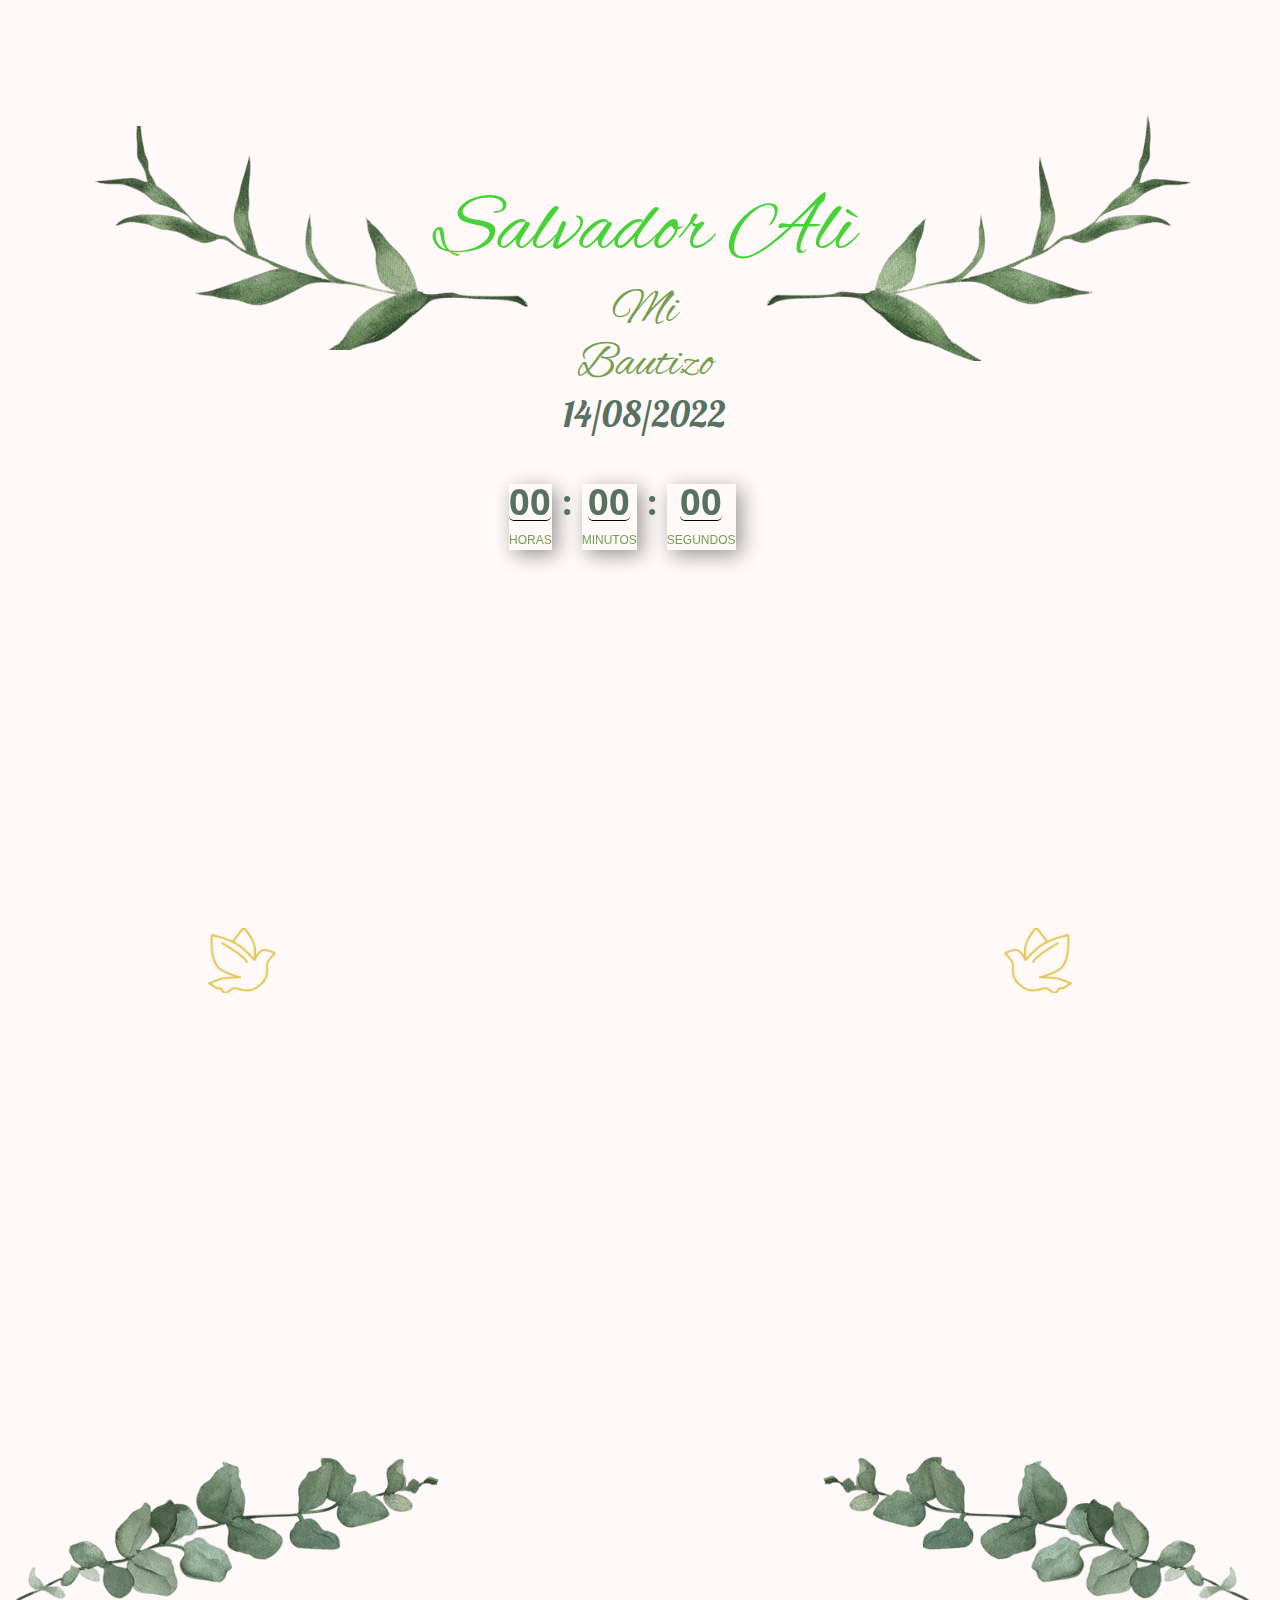
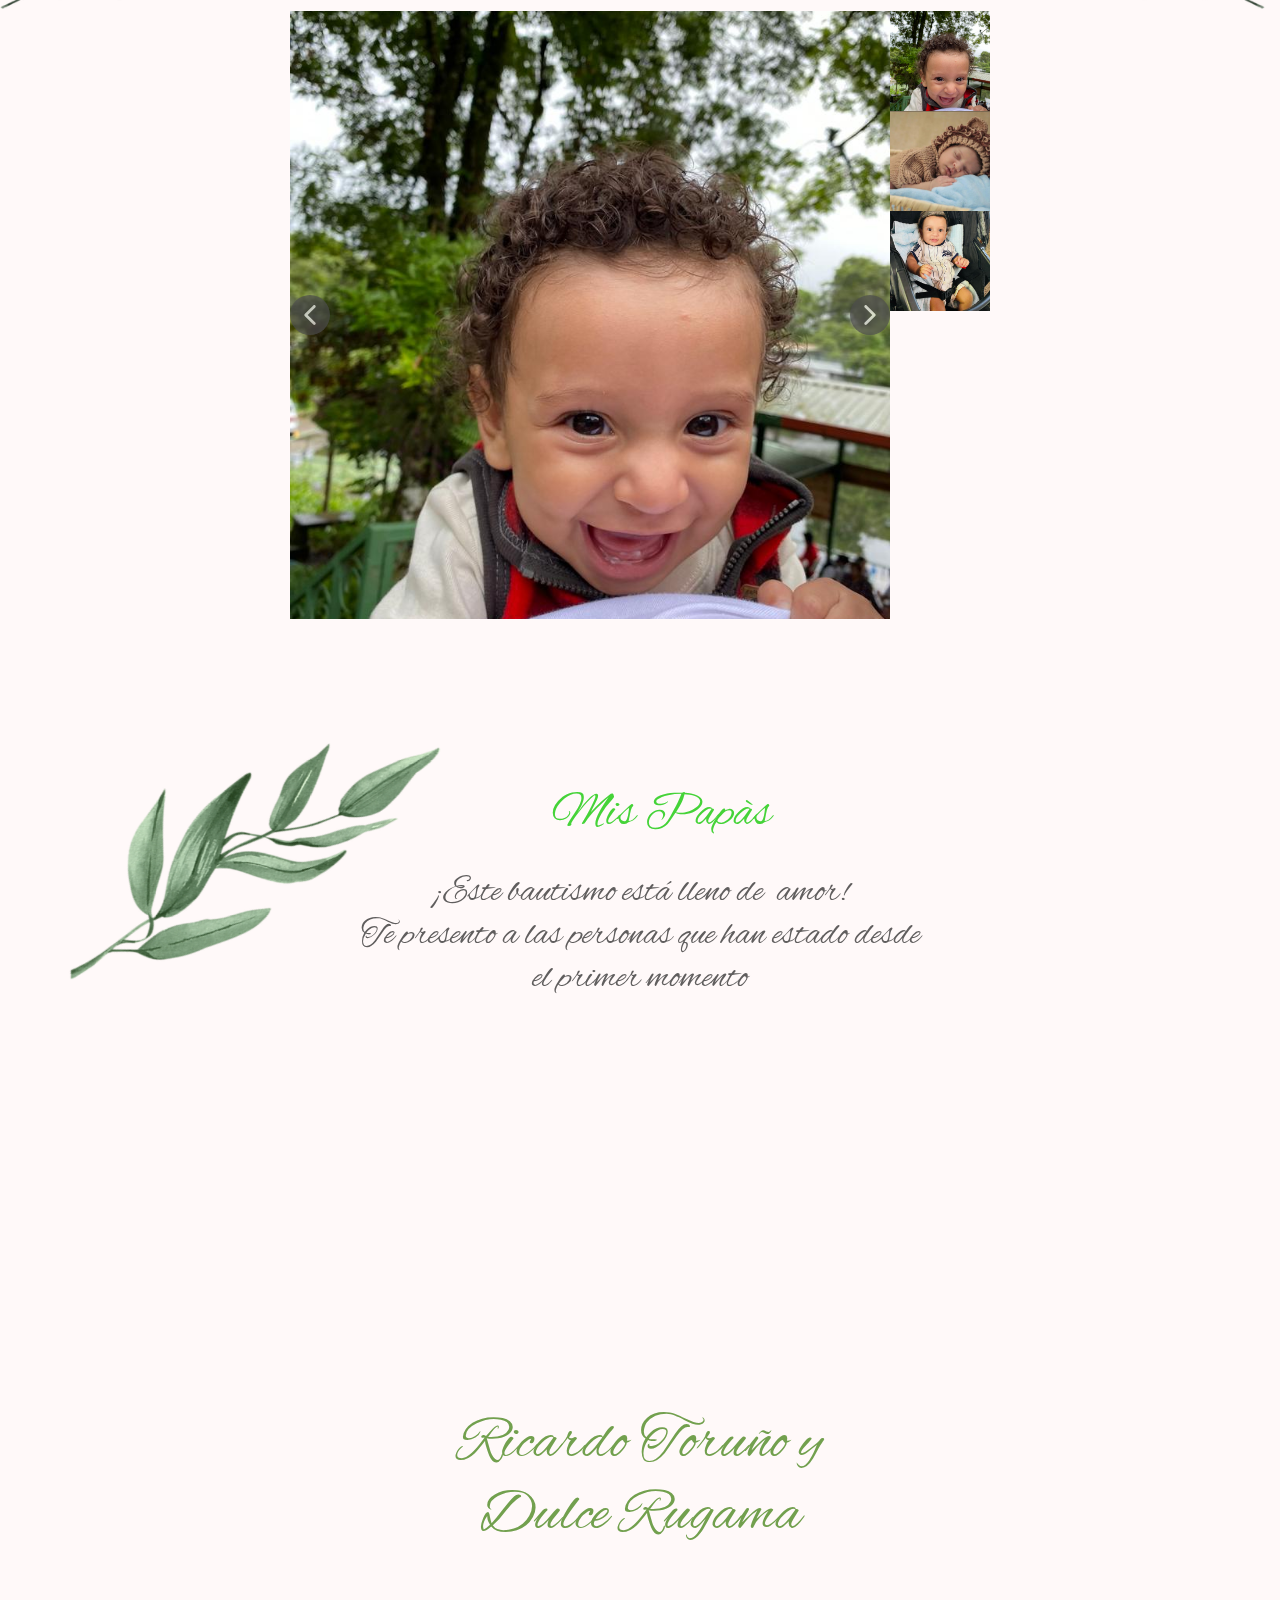
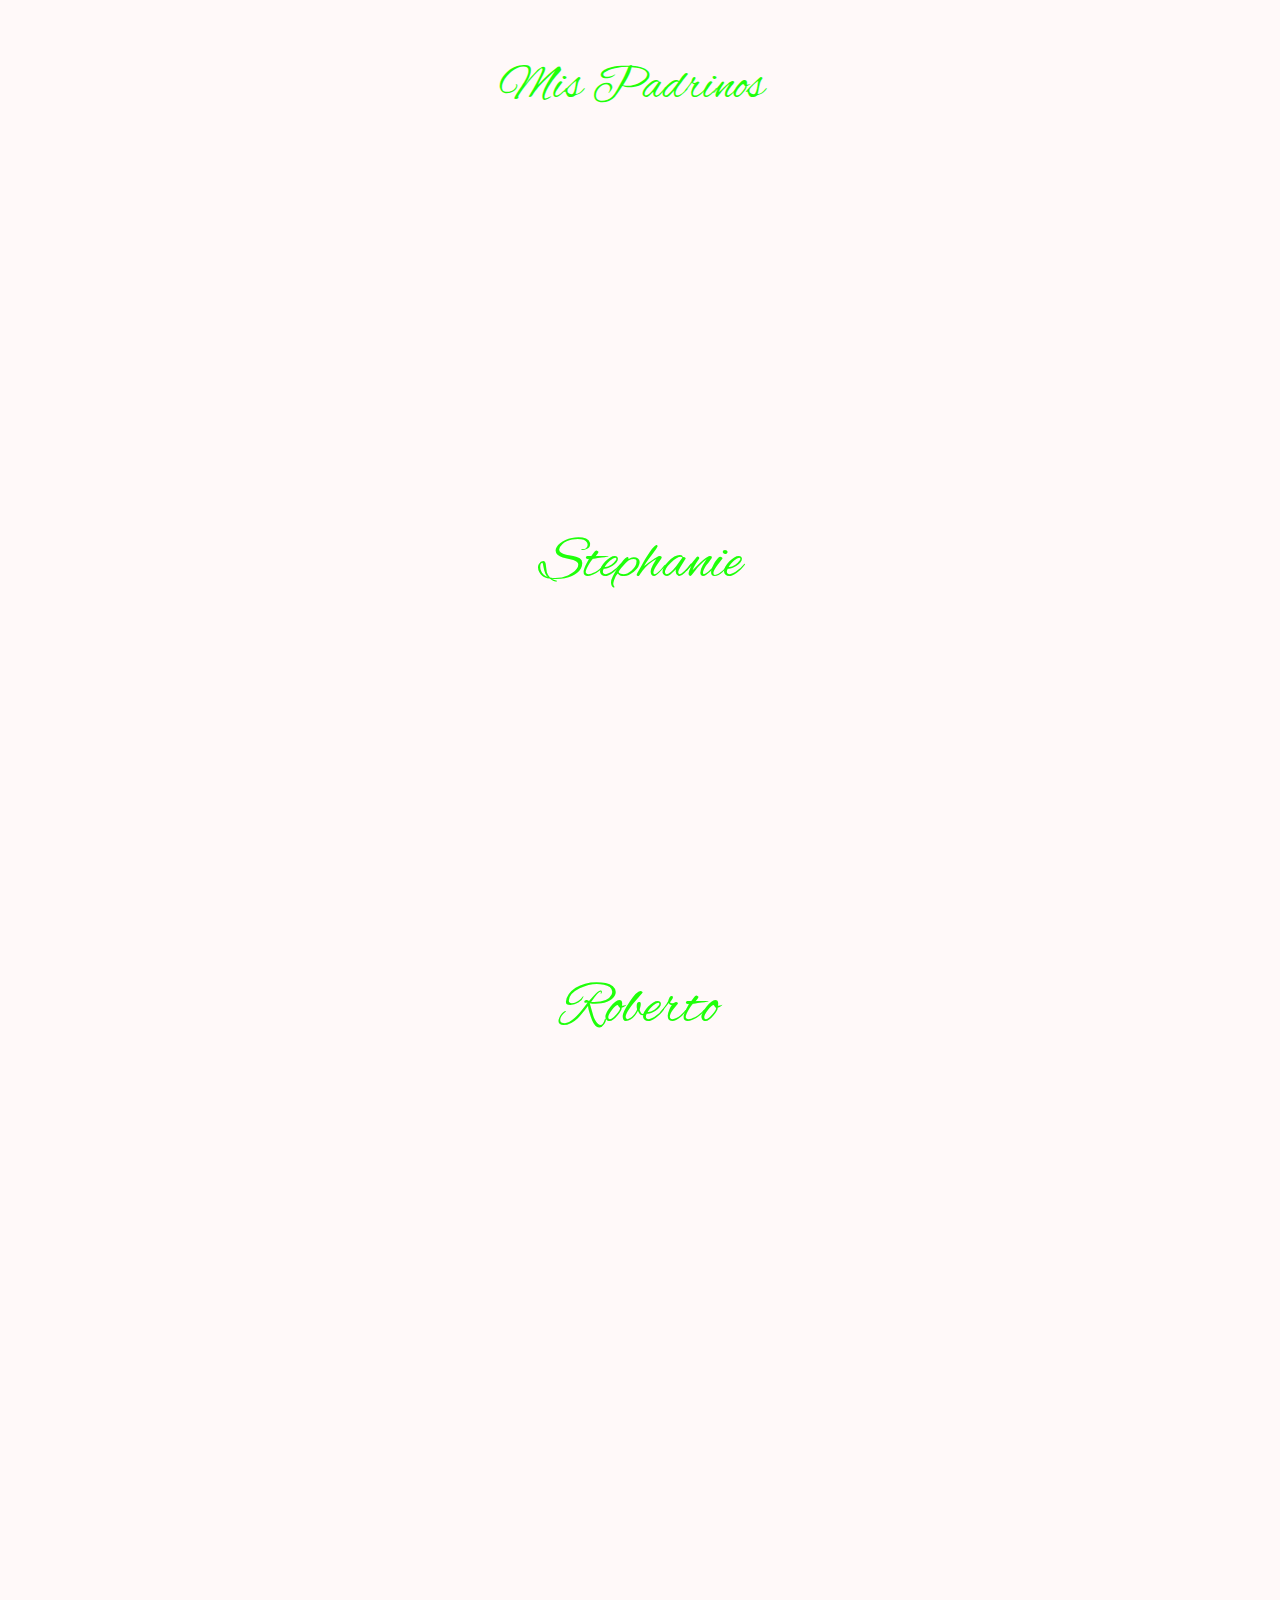
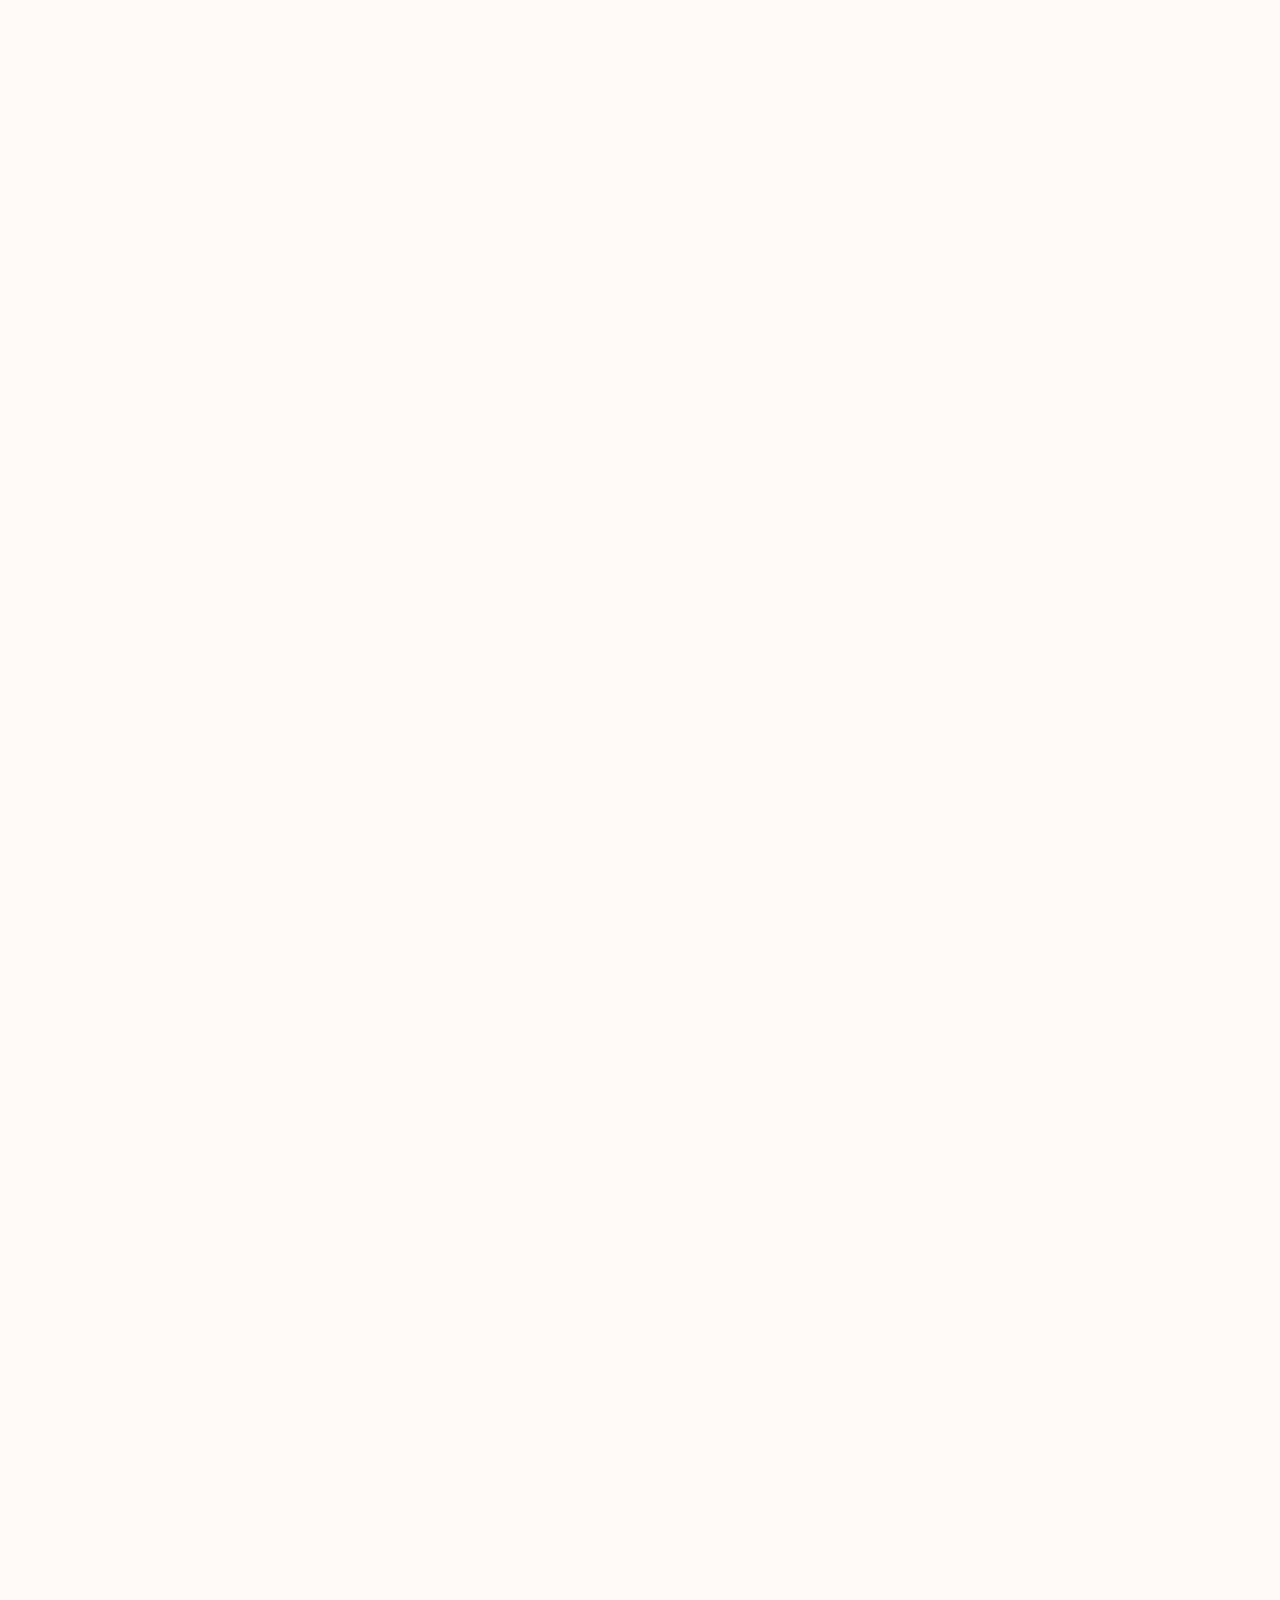
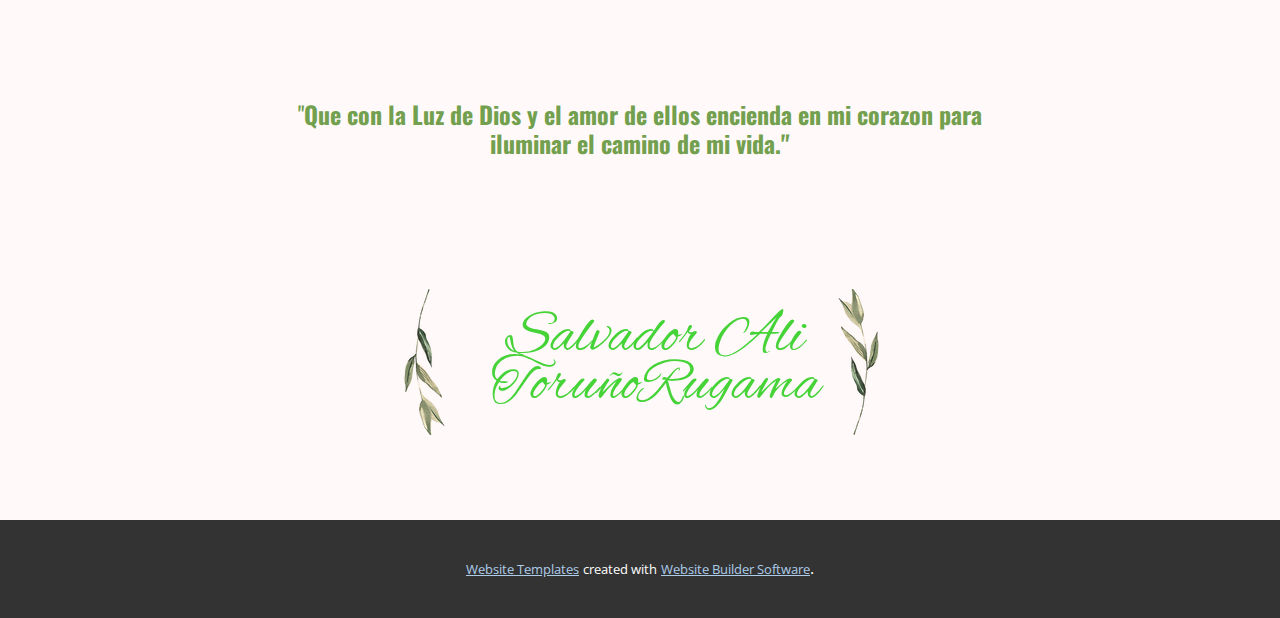
<file: Casa.html>
<!DOCTYPE html>
<html style="font-size: 16px;" lang="es"><head>
    <meta name="viewport" content="width=device-width, initial-scale=1.0">
    <meta charset="utf-8">
    <meta name="keywords" content="Criadero de gallos de nabaja corta, MIGUEL SIERRA, Padres y Madres del criadero UBERT MENA">
    <meta name="description" content="">
    <title>Casa</title>
    <link rel="stylesheet" href="nicepage.css" media="screen">
<link rel="stylesheet" href="Casa.css" media="screen">
    <script class="u-script" type="text/javascript" src="jquery.js" defer=""></script>
    <script class="u-script" type="text/javascript" src="nicepage.js" defer=""></script>
    <meta name="generator" content="Nicepage 4.14.1, nicepage.com">
    <link id="u-theme-google-font" rel="stylesheet" href="https://fonts.googleapis.com/css?family=Roboto:100,100i,300,300i,400,400i,500,500i,700,700i,900,900i|Open+Sans:300,300i,400,400i,500,500i,600,600i,700,700i,800,800i">
    <link id="u-page-google-font" rel="stylesheet" href="https://fonts.googleapis.com/css?family=Lobster:400|Oswald:200,300,400,500,600,700|Alex+Brush:400">
    
    
    
    
    
    
    
    <script type="application/ld+json">{
		"@context": "http://schema.org",
		"@type": "Organization",
		"name": ""
}</script>
    <meta name="theme-color" content="#478ac9">
    <meta property="og:title" content="Casa">
    <meta property="og:type" content="website">
  </head>
  <body class="u-body u-xl-mode" data-lang="es">
    <section class="u-align-center u-clearfix u-custom-color-5 u-section-1" id="carousel_0a20">
      <div class="u-clearfix u-sheet u-sheet-1">
        <h3 class="u-align-center-xs u-custom-font u-text u-text-custom-color-1 u-text-1"> Salva​dor Alì </h3>
        <div class="u-rotation-parent u-rotation-parent-1">
          <img class="u-flip-horizontal u-flip-vertical u-image u-image-default u-rotate-270 u-image-1" src="images/6_edited.webp" alt="" data-image-width="308" data-image-height="553">
        </div>
        <div class="u-rotation-parent u-rotation-parent-2">
          <img class="u-flip-vertical u-image u-image-default u-rotate-270 u-image-2" src="images/6_edited.webp" alt="" data-image-width="308" data-image-height="553">
        </div>
        <h1 class="u-align-center-xs u-custom-font u-text u-text-custom-color-4 u-text-2">Mi Bautizo</h1>
        <h2 class="u-align-center-xs u-custom-font u-font-lobster u-text u-text-custom-color-3 u-text-3">14/08/2022</h2>
        <div class="u-countdown u-countdown-1" data-timer-id="3855" data-type="to-date" data-target-date="Sun, 14 Aug 2022 07:06:42 GMT" data-for="everyone" data-direction="down" data-count-animation="slide" data-animation-name="flipIn" data-animation-duration="1000" data-animation-direction="X" data-time-left="750m" data-target-number="100" data-start-time="Thu Jul 14 2022 13:57:13 GMT-0600 (Hora estándar, América Central)" data-frequency="1s" data-after-count="none" data-redirect-url="https://">
          <div class="u-countdown-wrapper u-spacing-20">
            <div class="u-countdown-item u-countdown-years u-hidden u-spacing-10 u-countdown-item-1">
              <div class="u-border-1 u-border-black u-border-no-left u-border-no-right u-border-no-top u-countdown-counter u-radius-5 u-countdown-counter-1"><div class="u-countdown-number u-text-custom-color-3">0</div><div class="u-countdown-number u-hidden u-text-custom-color-3">0</div></div>
              <div class="u-countdown-label u-custom-font u-font-roboto-condensed u-text-custom-color-4 u-countdown-label-1">Years</div>
            </div>
            <div class="u-countdown-separator u-hidden u-text-custom-color-3 u-countdown-separator-1">:</div>
            <div class="u-countdown-days u-countdown-item u-spacing-10 u-countdown-item-2">
              <div class="u-border-1 u-border-black u-border-no-left u-border-no-right u-border-no-top u-countdown-counter u-radius-5 u-countdown-counter-2"><div class="u-countdown-number u-text-custom-color-3">3</div><div class="u-countdown-number u-text-custom-color-3">0</div><div class="u-countdown-number u-hidden u-text-custom-color-3">0</div></div>
              <div class="u-countdown-label u-custom-font u-font-roboto-condensed u-text-custom-color-4 u-countdown-label-2">Dias</div>
            </div>
            <div class="u-countdown-separator u-text-custom-color-3 u-countdown-separator-2">:</div>
            <div class="u-countdown-hours u-countdown-item u-spacing-10 u-countdown-item-3">
              <div class="u-border-1 u-border-black u-border-no-left u-border-no-right u-border-no-top u-countdown-counter u-radius-5 u-countdown-counter-3"><div class="u-countdown-number u-text-custom-color-3">1</div><div class="u-countdown-number u-text-custom-color-3">2</div></div>
              <div class="u-countdown-label u-custom-font u-font-roboto-condensed u-text-custom-color-4 u-countdown-label-3">Horas</div>
            </div>
            <div class="u-countdown-separator u-text-custom-color-3 u-countdown-separator-3">:</div>
            <div class="u-countdown-item u-countdown-minutes u-spacing-10 u-countdown-item-4">
              <div class="u-border-1 u-border-black u-border-no-left u-border-no-right u-border-no-top u-countdown-counter u-radius-5 u-countdown-counter-4"><div class="u-countdown-number u-text-custom-color-3">2</div><div class="u-countdown-number u-text-custom-color-3">7</div></div>
              <div class="u-countdown-label u-custom-font u-font-roboto-condensed u-text-custom-color-4 u-countdown-label-4">Minutos</div>
            </div>
            <div class="u-countdown-separator u-text-custom-color-3 u-countdown-separator-4">:</div>
            <div class="u-countdown-item u-countdown-seconds u-spacing-10 u-countdown-item-5">
              <div class="u-border-1 u-border-black u-border-no-left u-border-no-right u-border-no-top u-countdown-counter u-radius-5 u-countdown-counter-5"><div class="u-countdown-number u-text-custom-color-3">0</div><div class="u-countdown-number u-text-custom-color-3">9</div></div>
              <div class="u-countdown-label u-custom-font u-font-roboto-condensed u-text-custom-color-4 u-countdown-label-5">Segundos</div>
            </div>
            <div class="u-countdown-separator u-hidden u-text-custom-color-3 u-countdown-separator-5">:</div>
            <div class="u-countdown-item u-countdown-numbers u-hidden u-spacing-10 u-countdown-item-6">
              <div class="u-border-1 u-border-black u-border-no-left u-border-no-right u-border-no-top u-countdown-counter u-radius-5 u-countdown-counter-6"><div class="u-countdown-number u-text-custom-color-3">0</div><div class="u-countdown-number u-text-custom-color-3">0</div></div>
              <div class="u-countdown-label u-custom-font u-font-roboto-condensed u-text-custom-color-4 u-countdown-label-6">Items</div>
            </div>
          </div>
          <div class="u-countdown-message u-hidden">
            <p>Sorry, the time is up.</p>
          </div>
        </div>
      </div>
    </section>
    <section class="u-clearfix u-custom-color-5 u-section-2" id="sec-9464">
      <div class="u-clearfix u-sheet u-sheet-1">
        <div class="u-border-2 u-border-white u-container-style u-expanded-width-xs u-group u-radius-26 u-shape-round u-group-1" data-animation-name="customAnimationIn" data-animation-duration="1000">
          <div class="u-container-layout u-valign-middle-xs u-container-layout-1">
            <h2 class="u-align-center u-custom-font u-font-oswald u-text u-text-custom-color-4 u-text-1"> Señor hoy que me presentan ante ti para ser bañado por la Gracia de tu amor, toma mi pequeño corazón en tus benditas manos y jamás te separes de mí.</h2>
          </div>
        </div>
        <img class="u-flip-horizontal u-image u-image-default u-preserve-proportions u-image-1" src="images/BAUTISMODEPEDRO1_edited.webp" alt="" data-image-width="78" data-image-height="75">
        <img class="u-image u-image-default u-preserve-proportions u-image-2" src="images/BAUTISMODEPEDRO1_edited.webp" alt="" data-image-width="78" data-image-height="75">
      </div>
    </section>
    <section class="u-align-center u-clearfix u-custom-color-5 u-section-3" id="sec-23c9">
      <div class="u-rotation-parent u-rotation-parent-1">
        <img class="u-image u-image-default u-rotate-270 u-image-1" src="images/1_edited.webp" alt="" data-image-width="193" data-image-height="530">
      </div>
      <div class="u-rotation-parent u-rotation-parent-2">
        <img class="u-flip-horizontal u-image u-image-default u-rotate-270 u-image-2" src="images/1_edited.webp" alt="" data-image-width="193" data-image-height="530">
      </div>
      <div class="u-carousel u-gallery u-layout-thumbnails u-lightbox u-no-transition u-show-text-always u-thumbnails-position-right u-gallery-1" id="carousel-3a75" data-interval="2000" data-u-ride="carousel">
        <div class="u-carousel-inner u-gallery-inner" role="listbox">
          <div class="u-active u-carousel-item u-gallery-item u-carousel-item-1">
            <div class="u-back-slide" data-image-width="768" data-image-height="1024">
              <img class="u-back-image u-expanded" src="images/WhatsAppImage2022-07-18at6.05.29AM3.jpeg">
            </div>
            <div class="u-over-slide u-over-slide-1">
              <h3 class="u-gallery-heading">Sample Title</h3>
              <p class="u-gallery-text">Sample Text</p>
            </div>
          </div>
          <div class="u-carousel-item u-gallery-item u-carousel-item-2">
            <div class="u-back-slide" data-image-width="797" data-image-height="599">
              <img class="u-back-image u-expanded" src="images/WhatsAppImage2022-07-18at6.05.29AM.jpeg">
            </div>
            <div class="u-over-slide u-over-slide-2">
              <h3 class="u-gallery-heading">Sample Title</h3>
              <p class="u-gallery-text">Sample Text</p>
            </div>
          </div>
          <div class="u-carousel-item u-gallery-item u-carousel-item-3" data-image-width="2836" data-image-height="1875">
            <div class="u-back-slide" data-image-width="768" data-image-height="1024">
              <img class="u-back-image u-expanded" src="images/WhatsAppImage2022-07-18at6.05.29AM2.jpeg">
            </div>
            <div class="u-over-slide u-over-slide-3">
              <h3 class="u-gallery-heading">Título de ejemplo</h3>
              <p class="u-gallery-text">Texto de ejemplo</p>
            </div>
          </div>
        </div>
        <a class="u-absolute-vcenter u-carousel-control u-carousel-control-prev u-grey-70 u-icon-circle u-opacity u-opacity-70 u-spacing-10 u-text-white u-carousel-control-1" href="#carousel-3a75" role="button" data-u-slide="prev">
          <span aria-hidden="true">
            <svg viewBox="0 0 451.847 451.847"><path d="M97.141,225.92c0-8.095,3.091-16.192,9.259-22.366L300.689,9.27c12.359-12.359,32.397-12.359,44.751,0
c12.354,12.354,12.354,32.388,0,44.748L173.525,225.92l171.903,171.909c12.354,12.354,12.354,32.391,0,44.744
c-12.354,12.365-32.386,12.365-44.745,0l-194.29-194.281C100.226,242.115,97.141,234.018,97.141,225.92z"></path></svg>
          </span>
          <span class="sr-only">
            <svg viewBox="0 0 451.847 451.847"><path d="M97.141,225.92c0-8.095,3.091-16.192,9.259-22.366L300.689,9.27c12.359-12.359,32.397-12.359,44.751,0
c12.354,12.354,12.354,32.388,0,44.748L173.525,225.92l171.903,171.909c12.354,12.354,12.354,32.391,0,44.744
c-12.354,12.365-32.386,12.365-44.745,0l-194.29-194.281C100.226,242.115,97.141,234.018,97.141,225.92z"></path></svg>
          </span>
        </a>
        <a class="u-absolute-vcenter u-carousel-control u-carousel-control-next u-grey-70 u-icon-circle u-opacity u-opacity-70 u-spacing-10 u-text-white u-carousel-control-2" href="#carousel-3a75" role="button" data-u-slide="next">
          <span aria-hidden="true">
            <svg viewBox="0 0 451.846 451.847"><path d="M345.441,248.292L151.154,442.573c-12.359,12.365-32.397,12.365-44.75,0c-12.354-12.354-12.354-32.391,0-44.744
L278.318,225.92L106.409,54.017c-12.354-12.359-12.354-32.394,0-44.748c12.354-12.359,32.391-12.359,44.75,0l194.287,194.284
c6.177,6.18,9.262,14.271,9.262,22.366C354.708,234.018,351.617,242.115,345.441,248.292z"></path></svg>
          </span>
          <span class="sr-only">
            <svg viewBox="0 0 451.846 451.847"><path d="M345.441,248.292L151.154,442.573c-12.359,12.365-32.397,12.365-44.75,0c-12.354-12.354-12.354-32.391,0-44.744
L278.318,225.92L106.409,54.017c-12.354-12.359-12.354-32.394,0-44.748c12.354-12.359,32.391-12.359,44.75,0l194.287,194.284
c6.177,6.18,9.262,14.271,9.262,22.366C354.708,234.018,351.617,242.115,345.441,248.292z"></path></svg>
          </span>
        </a>
        <ol class="u-carousel-thumbnails u-vertical-spacing u-carousel-thumbnails-1">
          <li class="u-active u-carousel-thumbnail u-carousel-thumbnail-1" data-u-target="#carousel-3a75" data-u-slide-to="0">
            <img class="u-carousel-thumbnail-image u-image" src="images/WhatsAppImage2022-07-18at6.05.29AM3.jpeg">
          </li>
          <li class="u-carousel-thumbnail u-carousel-thumbnail-2" data-u-target="#carousel-3a75" data-u-slide-to="1">
            <img class="u-carousel-thumbnail-image u-image" src="images/WhatsAppImage2022-07-18at6.05.29AM.jpeg">
          </li>
          <li class="u-carousel-thumbnail u-carousel-thumbnail-3" data-u-target="#carousel-3a75" data-u-slide-to="2">
            <img class="u-carousel-thumbnail-image u-image" src="images/WhatsAppImage2022-07-18at6.05.29AM2.jpeg">
          </li>
        </ol>
      </div>
    </section>
    <section class="u-clearfix u-custom-color-5 u-section-4" id="sec-82ba">
      <div class="u-clearfix u-sheet u-sheet-1">
        <img class="u-image u-image-default u-preserve-proportions u-image-1" src="images/template.png" alt="" data-image-width="1000" data-image-height="1000">
        <h1 class="u-align-center u-custom-font u-text u-text-custom-color-1 u-text-1">Mis Papàs</h1>
        <h4 class="u-align-center u-custom-font u-text u-text-custom-color-6 u-text-2"> ¡Este bautismo está lleno de&nbsp; amor!<br>
        </h4>
        <h4 class="u-align-center u-custom-font u-text u-text-custom-color-6 u-text-3"> Te presento a las personas que han estado desde el primer momento</h4>
        <div class="u-expanded-width-xs u-image u-image-circle u-preserve-proportions u-image-2" alt="" data-image-width="992" data-image-height="1184" data-animation-name="customAnimationIn" data-animation-duration="1000">
          <div class="u-preserve-proportions-child" style="padding-top: 100%;"></div>
        </div>
        <h3 class="u-align-center u-custom-font u-text u-text-custom-color-4 u-text-4"> Ricardo Toruño y Dulce&nbsp;Rugama </h3>
      </div>
    </section>
    <section class="u-clearfix u-custom-color-5 u-section-5" id="sec-f46c">
      <div class="u-clearfix u-sheet u-sheet-1">
        <h1 class="u-align-center-xs u-custom-font u-text u-text-custom-color-2 u-text-1">Mis Padrinos</h1>
        <div class="u-align-left-lg u-align-left-md u-align-left-sm u-align-left-xl u-container-style u-expanded-width-xs u-grey-5 u-group u-shape-rectangle u-group-1" data-animation-name="customAnimationIn" data-animation-duration="1000" data-animation-direction="">
          <div class="u-container-layout u-valign-middle u-container-layout-1">
            <p class="u-align-center u-custom-font u-font-oswald u-text u-text-custom-color-4 u-text-2"> “Comienza tu camino por los senderos del señor y esta es mi promesa para hacerte saber que siempre estaré para ti”</p>
          </div>
        </div>
        <h3 class="u-align-center u-custom-font u-text u-text-custom-color-2 u-text-3"> Stephanie </h3>
        <div class="u-container-style u-expanded-width-xs u-grey-5 u-group u-shape-rectangle u-group-2" data-animation-name="customAnimationIn" data-animation-duration="1000" data-animation-direction="">
          <div class="u-container-layout u-valign-middle u-container-layout-2">
            <p class="u-align-center u-custom-font u-font-oswald u-text u-text-custom-color-4 u-text-4"> “En este día especial, la luz de Dios se encenderá en tu corazón para iluminar todo el camino de tu vida”</p>
          </div>
        </div>
        <h3 class="u-align-center u-custom-font u-text u-text-custom-color-2 u-text-5"> Roberto </h3>
      </div>
    </section>
    <section class="u-clearfix u-custom-color-5 u-section-6" id="sec-bc1a">
      <div class="u-clearfix u-sheet u-sheet-1">
        <div class="u-align-left-xl u-border-1 u-border-grey-40 u-container-style u-expanded-width-xs u-group u-group-1" data-animation-name="customAnimationIn" data-animation-duration="1000">
          <div class="u-container-layout u-container-layout-1"><span class="u-file-icon u-icon u-icon-1"><img src="images/801353.png" alt=""></span>
            <h3 class="u-align-center u-custom-font u-text u-text-custom-color-3 u-text-default u-text-1">Ceremonia</h3>
            <h5 class="u-align-center u-custom-font u-text u-text-custom-color-3 u-text-2"> Convento Nuestra Señora de la Caridad del Cobre</h5>
            <h5 class="u-align-center u-custom-font u-text u-text-custom-color-3 u-text-3">12 PM</h5>
            <h5 class="u-align-center u-text u-text-custom-color-6 u-text-4">14/08/2022</h5>
            <a href="https://goo.gl/maps/DvEVNotN1BKmYQ4S9" class="u-btn u-button-style u-gradient u-none u-text-body-alt-color u-btn-1" data-animation-name="flipIn" data-animation-duration="1000" data-animation-direction="X" target="_blank">Como llegar?</a>
          </div>
        </div>
        <div class="u-border-1 u-border-grey-40 u-container-style u-expanded-width-xs u-group u-group-2" data-animation-name="customAnimationIn" data-animation-duration="1000">
          <div class="u-container-layout u-container-layout-2"><span class="u-file-icon u-icon u-icon-2"><img src="images/864763.png" alt=""></span>
            <h3 class="u-align-center u-custom-font u-text u-text-custom-color-3 u-text-default u-text-5">Recepcion</h3>
            <h5 class="u-align-center u-custom-font u-text u-text-custom-color-3 u-text-6">Hotel Hex</h5>
            <h5 class="u-align-center u-custom-font u-text u-text-custom-color-3 u-text-7">1 PM</h5>
            <h5 class="u-align-center u-text u-text-custom-color-6 u-text-8">14/08/2022</h5>
            <a href="https://goo.gl/maps/aAtsJHgbFpBxBdQc7" class="u-btn u-button-style u-gradient u-none u-text-body-alt-color u-btn-2" data-animation-name="flipIn" data-animation-duration="1000" data-animation-direction="X" target="_blank">Como llegar?</a>
          </div>
        </div>
        <div class="u-border-1 u-border-grey-40 u-container-style u-expanded-width-xs u-group u-group-3" data-animation-name="customAnimationIn" data-animation-duration="1000">
          <div class="u-container-layout u-valign-top u-container-layout-3"><span class="u-file-icon u-icon u-icon-3"><img src="images/1139982.png" alt=""></span>
            <div class="u-align-left u-container-style u-grey-10 u-group u-group-4">
              <div class="u-container-layout u-valign-middle u-container-layout-4">
                <h5 class="u-custom-font u-text u-text-default u-text-9">Regalo </h5>
              </div>
            </div>
            <h5 class="u-align-center u-custom-font u-font-oswald u-text u-text-custom-color-3 u-text-10" data-animation-name="customAnimationIn" data-animation-duration="1000"><b>El
regalo es opcional, la asistencia obligatoria, pero si quieres tener un detalle
agradeceria tus muestras de cari</b><b>ño en sobre.</b>
            </h5>
          </div>
        </div>
        <div class="u-border-1 u-border-grey-40 u-container-style u-expanded-width-xs u-group u-group-5" data-animation-name="customAnimationIn" data-animation-duration="1000">
          <div class="u-container-layout u-container-layout-5">
            <div class="u-social-icons u-spacing-0 u-social-icons-1" data-animation-name="customAnimationIn" data-animation-duration="1000">
              <a class="u-social-url" title="instagram" target="_blank" href="https://instagram.com/name"><span class="u-icon u-social-icon u-social-instagram u-text-custom-color-7 u-icon-4"><svg class="u-svg-link" preserveAspectRatio="xMidYMin slice" viewBox="0 0 112 112" style=""><use xmlns:xlink="http://www.w3.org/1999/xlink" xlink:href="#svg-1455"></use></svg><svg class="u-svg-content" viewBox="0 0 112 112" x="0" y="0" id="svg-1455"><path fill="currentColor" d="M55.9,32.9c-12.8,0-23.2,10.4-23.2,23.2s10.4,23.2,23.2,23.2s23.2-10.4,23.2-23.2S68.7,32.9,55.9,32.9z
	 M55.9,69.4c-7.4,0-13.3-6-13.3-13.3c-0.1-7.4,6-13.3,13.3-13.3s13.3,6,13.3,13.3C69.3,63.5,63.3,69.4,55.9,69.4z"></path><path fill="#FFFFFF" d="M79.7,26.8c-3,0-5.4,2.5-5.4,5.4s2.5,5.4,5.4,5.4c3,0,5.4-2.5,5.4-5.4S82.7,26.8,79.7,26.8z"></path><path fill="currentColor" d="M78.2,11H33.5C21,11,10.8,21.3,10.8,33.7v44.7c0,12.6,10.2,22.8,22.7,22.8h44.7c12.6,0,22.7-10.2,22.7-22.7
	V33.7C100.8,21.1,90.6,11,78.2,11z M91,78.4c0,7.1-5.8,12.8-12.8,12.8H33.5c-7.1,0-12.8-5.8-12.8-12.8V33.7
	c0-7.1,5.8-12.8,12.8-12.8h44.7c7.1,0,12.8,5.8,12.8,12.8V78.4z"></path></svg></span>
              </a>
            </div>
            <h4 class="u-align-center u-custom-font u-text u-text-custom-color-7 u-text-11">Instagram</h4>
            <h5 class="u-align-center u-custom-font u-font-oswald u-text u-text-custom-color-3 u-text-12" data-animation-name="customAnimationIn" data-animation-duration="1000">Usa el #BautizoSalvadorAli y comparti las fotos que tomes en la celebracion</h5>
            <div class="u-align-left u-container-style u-grey-10 u-group u-group-6">
              <div class="u-container-layout u-valign-middle u-container-layout-6">
                <h5 class="u-custom-font u-text u-text-13"> #BautizoSalvadorAli</h5>
              </div>
            </div>
          </div>
        </div>
        <div class="u-border-1 u-border-grey-40 u-container-style u-expanded-width-xs u-group u-group-7" data-animation-name="customAnimationIn" data-animation-duration="1000" data-animation-direction="X">
          <div class="u-container-layout u-valign-top u-container-layout-7"><span class="u-file-icon u-icon u-icon-5"><img src="images/863593.png" alt=""></span>
            <div class="u-align-left u-container-style u-grey-10 u-group u-group-8">
              <div class="u-container-layout u-valign-middle u-container-layout-8">
                <h5 class="u-custom-font u-text u-text-default u-text-14">Dress Code </h5>
              </div>
            </div>
            <h5 class="u-align-center u-custom-font u-text u-text-custom-color-3 u-text-15"> Cocktail (Blanco)</h5>
          </div>
        </div>
        <div class="u-align-center u-border-1 u-border-grey-40 u-container-style u-expanded-width-xs u-group u-group-9" data-animation-name="customAnimationIn" data-animation-duration="1000">
          <div class="u-container-layout u-container-layout-9"><span class="u-icon u-icon-6"><svg class="u-svg-link" preserveAspectRatio="xMidYMin slice" viewBox="0 0 58 58" style=""><use xmlns:xlink="http://www.w3.org/1999/xlink" xlink:href="#svg-1ffa"></use></svg><svg xmlns="http://www.w3.org/2000/svg" xmlns:xlink="http://www.w3.org/1999/xlink" version="1.1" xml:space="preserve" class="u-svg-content" viewBox="0 0 58 58" x="0px" y="0px" id="svg-1ffa" style="enable-background:new 0 0 58 58;"><polygon style="fill:#EDEADA;" points="51.5,14 37.5,0 6.5,0 6.5,58 51.5,58 "></polygon><polygon style="fill:#CEC9AE;" points="37.5,0 37.5,14 51.5,14 "></polygon><path style="fill:#CEC9AE;" d="M41.5,22h-16c-0.552,0-1-0.447-1-1s0.448-1,1-1h16c0.552,0,1,0.447,1,1S42.052,22,41.5,22z"></path><path style="fill:#14A085;" d="M17.5,23c-0.257,0-0.514-0.099-0.708-0.293l-2-2c-0.391-0.391-0.391-1.023,0-1.414
	s1.023-0.391,1.414,0l1.367,1.367l4.301-3.441c0.43-0.345,1.061-0.275,1.405,0.156c0.345,0.432,0.275,1.061-0.156,1.406l-5,4
	C17.941,22.928,17.72,23,17.5,23z"></path><path style="fill:#CEC9AE;" d="M41.5,33h-16c-0.552,0-1-0.447-1-1s0.448-1,1-1h16c0.552,0,1,0.447,1,1S42.052,33,41.5,33z"></path><path style="fill:#14A085;" d="M17.5,34c-0.257,0-0.514-0.099-0.708-0.293l-2-2c-0.391-0.391-0.391-1.023,0-1.414
	s1.023-0.391,1.414,0l1.367,1.367l4.301-3.441c0.43-0.345,1.061-0.275,1.405,0.156c0.345,0.432,0.275,1.061-0.156,1.406l-5,4
	C17.941,33.928,17.72,34,17.5,34z"></path><path style="fill:#CEC9AE;" d="M41.5,44h-16c-0.552,0-1-0.447-1-1s0.448-1,1-1h16c0.552,0,1,0.447,1,1S42.052,44,41.5,44z"></path><path style="fill:#14A085;" d="M17.5,45c-0.257,0-0.514-0.099-0.708-0.293l-2-2c-0.391-0.391-0.391-1.023,0-1.414
	s1.023-0.391,1.414,0l1.367,1.367l4.301-3.441c0.43-0.345,1.061-0.275,1.405,0.156c0.345,0.432,0.275,1.061-0.156,1.406l-5,4
	C17.941,44.928,17.72,45,17.5,45z"></path></svg></span>
            <h3 class="u-custom-font u-text u-text-custom-color-3 u-text-default u-text-16">Confirma Tu Asistencia</h3>
            <h5 class="u-custom-font u-font-oswald u-text u-text-custom-color-3 u-text-17"><b>Seria un honor que compartieras con nosotros este
gran dia </b><b>te agradeceria que me confirmaras
tu asistencia.&nbsp;</b><b>Tienes hasta
el 4 de Agosto del 2022</b>
            </h5>
            <a href="https://api.whatsapp.com/send?phone=86328150&amp;text= &#9;&#9;*_MI Confirmacion_*%0A &#9;&#9;*Hola!, quiero confirmar mi asistencia al bautismo de Salvador Ali, mi nombre es: %0A" class="u-btn u-button-style u-gradient u-none u-text-body-alt-color u-btn-3" data-animation-name="flipIn" data-animation-duration="1000" data-animation-direction="X">Confirma tu Asistencia</a>
          </div>
        </div>
        <h4 class="u-align-center u-custom-font u-font-oswald u-text u-text-custom-color-4 u-text-18"> "<b>Que con la Luz de Dios y el amor de ellos encienda
en mi corazon para iluminar el camino de mi vida.​"</b>
        </h4>
        <img class="u-flip-vertical u-image u-image-default u-preserve-proportions u-image-1" src="images/2_edited.webp" alt="" data-image-width="83" data-image-height="146">
        <img class="u-flip-horizontal u-image u-image-default u-preserve-proportions u-image-2" src="images/2_edited.webp" alt="" data-image-width="83" data-image-height="146">
        <h3 class="u-align-center u-custom-font u-text u-text-custom-color-1 u-text-19"> Salvador Ali ToruñoRugama</h3>
      </div>
    </section>
    
    
    
    <section class="u-backlink u-clearfix u-grey-80">
      <a class="u-link" href="https://nicepage.com/website-templates" target="_blank">
        <span>Website Templates</span>
      </a>
      <p class="u-text">
        <span>created with</span>
      </p>
      <a class="u-link" href="" target="_blank">
        <span>Website Builder Software</span>
      </a>. 
    </section>
  
</body></html>
</file>
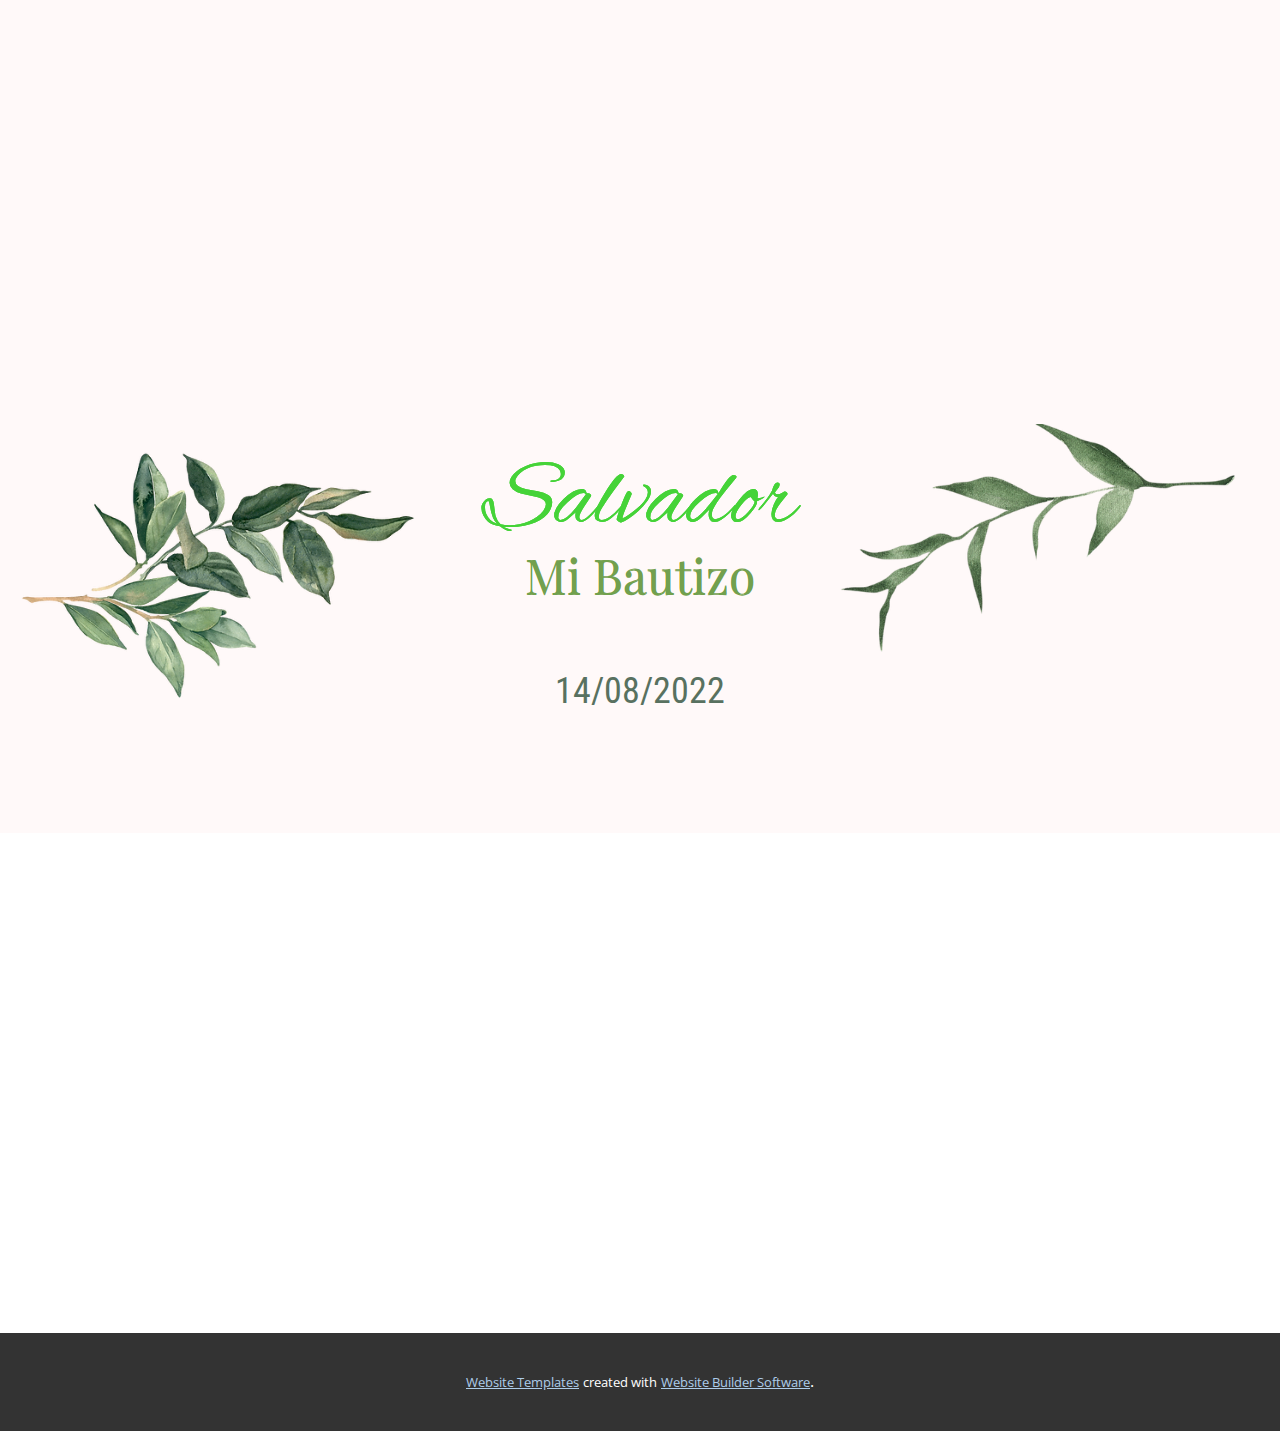
<file: Página-1.html>
<!DOCTYPE html>
<html style="font-size: 16px;" lang="es"><head>
    <meta name="viewport" content="width=device-width, initial-scale=1.0">
    <meta charset="utf-8">
    <meta name="keywords" content="14/08/2022, Mi Bautizo, Mi Bautizo">
    <meta name="description" content="">
    <title>Página 1</title>
    <link rel="stylesheet" href="nicepage.css" media="screen">
<link rel="stylesheet" href="Página-1.css" media="screen">
    <script class="u-script" type="text/javascript" src="jquery.js" defer=""></script>
    <script class="u-script" type="text/javascript" src="nicepage.js" defer=""></script>
    <meta name="generator" content="Nicepage 4.14.1, nicepage.com">
    <link id="u-theme-google-font" rel="stylesheet" href="https://fonts.googleapis.com/css?family=Roboto:100,100i,300,300i,400,400i,500,500i,700,700i,900,900i|Open+Sans:300,300i,400,400i,500,500i,600,600i,700,700i,800,800i">
    <link id="u-page-google-font" rel="stylesheet" href="https://fonts.googleapis.com/css?family=Roboto+Condensed:300,300i,400,400i,700,700i|Playfair+Display:400,400i,500,500i,600,600i,700,700i,800,800i,900,900i|Alex+Brush:400">
    
    
    
    <script type="application/ld+json">{
		"@context": "http://schema.org",
		"@type": "Organization",
		"name": ""
}</script>
    <meta name="theme-color" content="#478ac9">
    <meta property="og:title" content="Página 1">
    <meta property="og:type" content="website">
  </head>
  <body class="u-body u-xl-mode" data-lang="es">
    <section class="u-align-center u-clearfix u-custom-color-5 u-section-1" id="sec-a9d4">
      <div class="u-rotation-parent u-rotation-parent-1">
        <img class="u-flip-horizontal u-image u-image-default u-rotate-270 u-image-1" src="images/5_edited_edited.webp" alt="" data-image-width="290" data-image-height="510">
      </div>
      <div class="u-rotation-parent u-rotation-parent-2">
        <img class="u-flip-horizontal u-image u-image-default u-rotate-270 u-image-2" src="images/5_edited_edited.webp" alt="" data-image-width="290" data-image-height="510">
      </div>
      <h3 class="u-custom-font u-text u-text-custom-color-1 u-text-1"> Salvador </h3>
      <h3 class="u-custom-font u-text u-text-custom-color-1 u-text-2"> Salvador </h3>
      <div class="u-rotation-parent u-rotation-parent-3">
        <img class="u-image u-image-default u-rotate-270 u-image-3" src="images/6_edited.webp" alt="" data-image-width="308" data-image-height="553">
      </div>
      <h2 class="u-align-center-xs u-custom-font u-font-roboto-condensed u-text u-text-custom-color-3 u-text-3">14/08/2022</h2>
      <h1 class="u-custom-font u-font-playfair-display u-text u-text-custom-color-4 u-text-4">Mi Bautizo</h1>
      <h1 class="u-custom-font u-font-playfair-display u-text u-text-custom-color-4 u-text-5">Mi Bautizo</h1>
    </section>
    <section class="u-clearfix u-section-2" id="sec-b917">
      <div class="u-clearfix u-sheet u-sheet-1"></div>
    </section>
    
    
    
    <section class="u-backlink u-clearfix u-grey-80">
      <a class="u-link" href="https://nicepage.com/website-templates" target="_blank">
        <span>Website Templates</span>
      </a>
      <p class="u-text">
        <span>created with</span>
      </p>
      <a class="u-link" href="" target="_blank">
        <span>Website Builder Software</span>
      </a>. 
    </section>
  
</body></html>
</file>
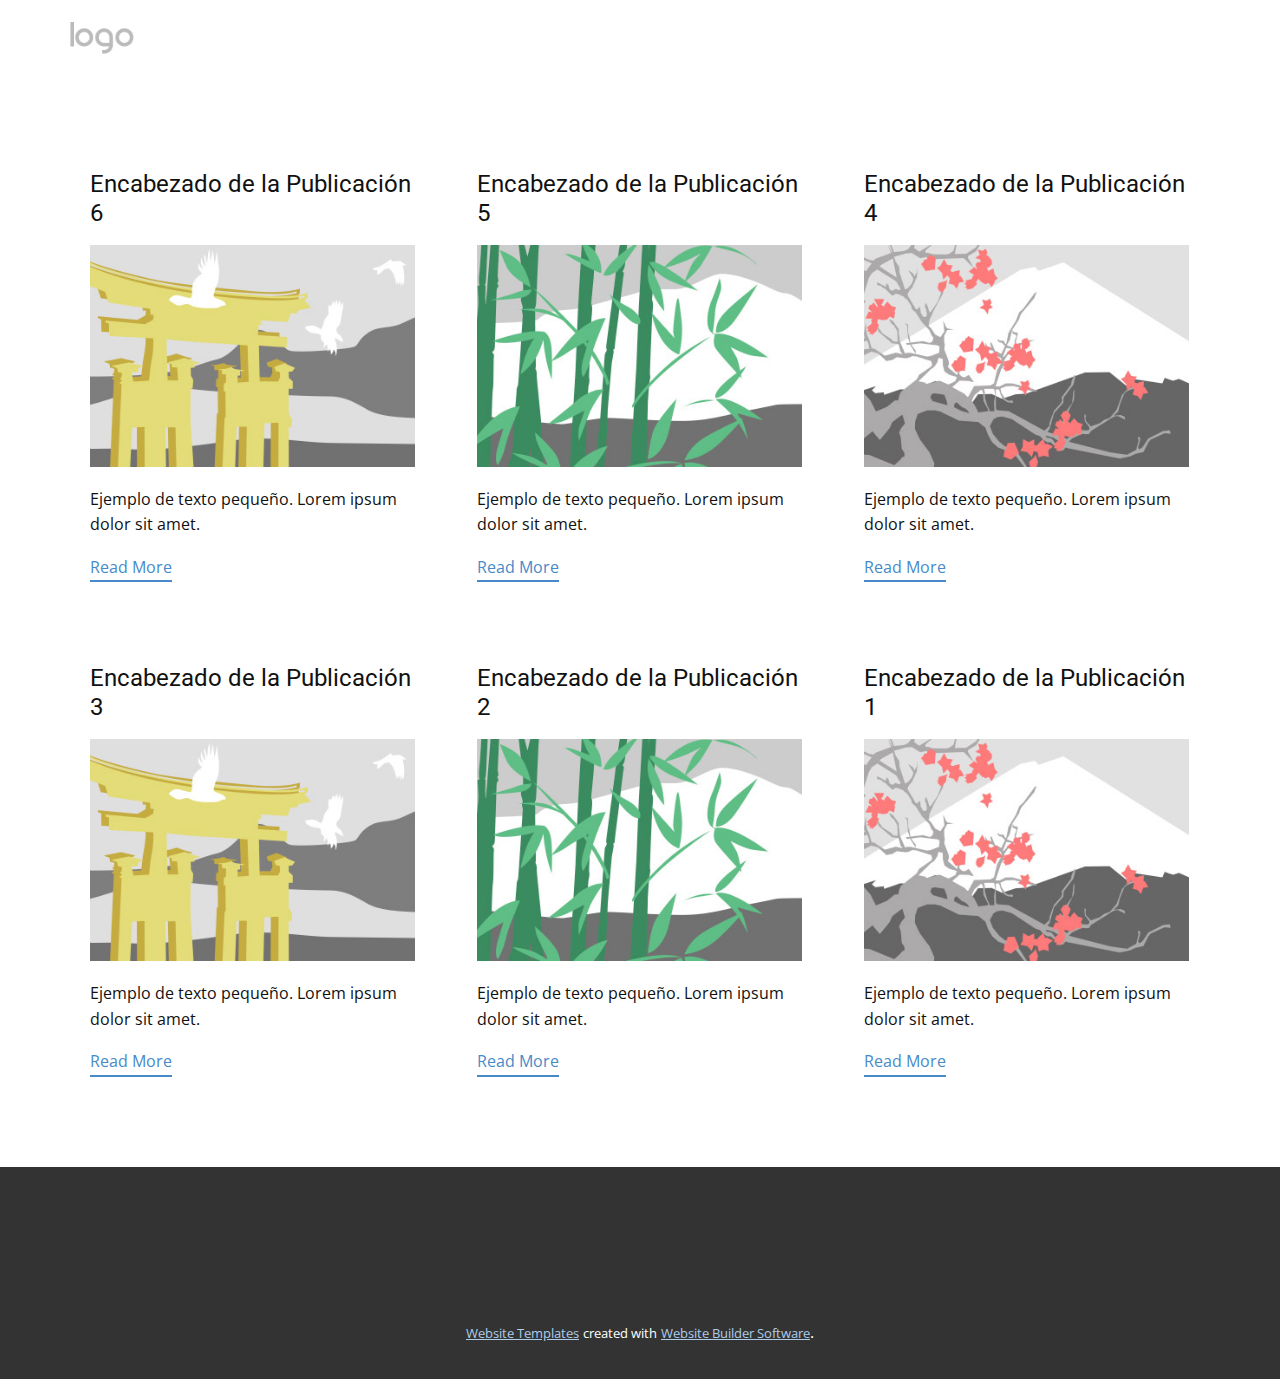
<file: blog/blog.html>
<html style="font-size: 16px;" lang="es"><head>
    <meta name="viewport" content="width=device-width, initial-scale=1.0">
    <meta charset="utf-8">
    <meta name="keywords" content="">
    <meta name="description" content="">
    <title>Blog Template</title>
    <link rel="stylesheet" href="../nicepage.css" media="screen">
<link rel="stylesheet" href="../Blog-Template.css" media="screen">
    <script class="u-script" type="text/javascript" src="../jquery.js" defer=""></script>
    <script class="u-script" type="text/javascript" src="../nicepage.js" defer=""></script>
    <meta name="generator" content="Nicepage 4.14.1, nicepage.com">
    <link id="u-theme-google-font" rel="stylesheet" href="https://fonts.googleapis.com/css?family=Roboto:100,100i,300,300i,400,400i,500,500i,700,700i,900,900i|Open+Sans:300,300i,400,400i,500,500i,600,600i,700,700i,800,800i">
    
    
    <script type="application/ld+json">{
		"@context": "http://schema.org",
		"@type": "Organization",
		"name": "",
		"logo": "images/default-logo.png"
}</script>
    <meta name="theme-color" content="#478ac9">
  </head>
  <body class="u-body u-xl-mode" data-lang="es"><header class="u-clearfix u-header u-header" id="sec-5304"><div class="u-clearfix u-sheet u-sheet-1">
        <a href="https://nicepage.com" class="u-image u-logo u-image-1">
          <img src="../images/default-logo.png" class="u-logo-image u-logo-image-1">
        </a>
      </div></header>
    <section class="u-clearfix u-section-1" id="sec-0ba7">
      <div class="u-clearfix u-sheet u-valign-middle u-sheet-1"><!--blog--><!--blog_options_json--><!--{"type":"Recent","source":"","tags":"","count":""}--><!--/blog_options_json-->
        <div class="u-blog u-expanded-width u-repeater u-repeater-1"><!--blog_post-->
          <div class="u-blog-post u-container-style u-repeater-item u-white u-repeater-item-1">
            <div class="u-container-layout u-similar-container u-valign-top u-container-layout-1"><!--blog_post_header-->
              <h4 class="u-blog-control u-text u-text-1">
                <a class="u-post-header-link" href="../blog/enviar-5.html">Encabezado de la Publicación 6</a>
              </h4><!--/blog_post_header--><!--blog_post_image-->
              <a class="u-post-header-link" href="../blog/enviar-5.html"><img alt="" class="u-blog-control u-expanded-width u-image u-image-default u-image-1" src="[data-uri]"></a><!--/blog_post_image--><!--blog_post_content-->
              <div class="u-blog-control u-post-content u-text u-text-2 fr-view">Ejemplo de texto pequeño. Lorem ipsum dolor sit amet.</div><!--/blog_post_content--><!--blog_post_readmore-->
              <a href="../blog/enviar-5.html" class="u-blog-control u-border-2 u-border-palette-1-base u-btn u-btn-rectangle u-button-style u-none u-btn-1"><!--blog_post_readmore_content--><!--options_json--><!--{"content":"Read More","defaultValue":"Lee mas"}--><!--/options_json-->Read More<!--/blog_post_readmore_content--></a><!--/blog_post_readmore-->
            </div>
          </div><div class="u-blog-post u-container-style u-repeater-item u-video-cover u-white">
            <div class="u-container-layout u-similar-container u-valign-top u-container-layout-2"><!--blog_post_header-->
              <h4 class="u-blog-control u-text u-text-3">
                <a class="u-post-header-link" href="../blog/enviar-4.html">Encabezado de la Publicación 5</a>
              </h4><!--/blog_post_header--><!--blog_post_image-->
              <a class="u-post-header-link" href="../blog/enviar-4.html"><img alt="" class="u-blog-control u-expanded-width u-image u-image-default u-image-2" src="[data-uri]"></a><!--/blog_post_image--><!--blog_post_content-->
              <div class="u-blog-control u-post-content u-text u-text-4 fr-view">Ejemplo de texto pequeño. Lorem ipsum dolor sit amet.</div><!--/blog_post_content--><!--blog_post_readmore-->
              <a href="../blog/enviar-4.html" class="u-blog-control u-border-2 u-border-palette-1-base u-btn u-btn-rectangle u-button-style u-none u-btn-2"><!--blog_post_readmore_content--><!--options_json--><!--{"content":"Read More","defaultValue":"Lee mas"}--><!--/options_json-->Read More<!--/blog_post_readmore_content--></a><!--/blog_post_readmore-->
            </div>
          </div><div class="u-blog-post u-container-style u-repeater-item u-video-cover u-white">
            <div class="u-container-layout u-similar-container u-valign-top u-container-layout-3"><!--blog_post_header-->
              <h4 class="u-blog-control u-text u-text-5">
                <a class="u-post-header-link" href="../blog/enviar-3.html">Encabezado de la Publicación 4</a>
              </h4><!--/blog_post_header--><!--blog_post_image-->
              <a class="u-post-header-link" href="../blog/enviar-3.html"><img alt="" class="u-blog-control u-expanded-width u-image u-image-default u-image-3" src="[data-uri]"></a><!--/blog_post_image--><!--blog_post_content-->
              <div class="u-blog-control u-post-content u-text u-text-6 fr-view">Ejemplo de texto pequeño. Lorem ipsum dolor sit amet.</div><!--/blog_post_content--><!--blog_post_readmore-->
              <a href="../blog/enviar-3.html" class="u-blog-control u-border-2 u-border-palette-1-base u-btn u-btn-rectangle u-button-style u-none u-btn-3"><!--blog_post_readmore_content--><!--options_json--><!--{"content":"Read More","defaultValue":"Lee mas"}--><!--/options_json-->Read More<!--/blog_post_readmore_content--></a><!--/blog_post_readmore-->
            </div>
          </div><div class="u-blog-post u-container-style u-repeater-item u-white u-repeater-item-1">
            <div class="u-container-layout u-similar-container u-valign-top u-container-layout-1"><!--blog_post_header-->
              <h4 class="u-blog-control u-text u-text-1">
                <a class="u-post-header-link" href="../blog/enviar-2.html">Encabezado de la Publicación 3</a>
              </h4><!--/blog_post_header--><!--blog_post_image-->
              <a class="u-post-header-link" href="../blog/enviar-2.html"><img alt="" class="u-blog-control u-expanded-width u-image u-image-default u-image-1" src="[data-uri]"></a><!--/blog_post_image--><!--blog_post_content-->
              <div class="u-blog-control u-post-content u-text u-text-2 fr-view">Ejemplo de texto pequeño. Lorem ipsum dolor sit amet.</div><!--/blog_post_content--><!--blog_post_readmore-->
              <a href="../blog/enviar-2.html" class="u-blog-control u-border-2 u-border-palette-1-base u-btn u-btn-rectangle u-button-style u-none u-btn-1"><!--blog_post_readmore_content--><!--options_json--><!--{"content":"Read More","defaultValue":"Lee mas"}--><!--/options_json-->Read More<!--/blog_post_readmore_content--></a><!--/blog_post_readmore-->
            </div>
          </div><div class="u-blog-post u-container-style u-repeater-item u-video-cover u-white">
            <div class="u-container-layout u-similar-container u-valign-top u-container-layout-2"><!--blog_post_header-->
              <h4 class="u-blog-control u-text u-text-3">
                <a class="u-post-header-link" href="../blog/enviar-1.html">Encabezado de la Publicación 2</a>
              </h4><!--/blog_post_header--><!--blog_post_image-->
              <a class="u-post-header-link" href="../blog/enviar-1.html"><img alt="" class="u-blog-control u-expanded-width u-image u-image-default u-image-2" src="[data-uri]"></a><!--/blog_post_image--><!--blog_post_content-->
              <div class="u-blog-control u-post-content u-text u-text-4 fr-view">Ejemplo de texto pequeño. Lorem ipsum dolor sit amet.</div><!--/blog_post_content--><!--blog_post_readmore-->
              <a href="../blog/enviar-1.html" class="u-blog-control u-border-2 u-border-palette-1-base u-btn u-btn-rectangle u-button-style u-none u-btn-2"><!--blog_post_readmore_content--><!--options_json--><!--{"content":"Read More","defaultValue":"Lee mas"}--><!--/options_json-->Read More<!--/blog_post_readmore_content--></a><!--/blog_post_readmore-->
            </div>
          </div><div class="u-blog-post u-container-style u-repeater-item u-video-cover u-white">
            <div class="u-container-layout u-similar-container u-valign-top u-container-layout-3"><!--blog_post_header-->
              <h4 class="u-blog-control u-text u-text-5">
                <a class="u-post-header-link" href="../blog/enviar.html">Encabezado de la Publicación 1</a>
              </h4><!--/blog_post_header--><!--blog_post_image-->
              <a class="u-post-header-link" href="../blog/enviar.html"><img alt="" class="u-blog-control u-expanded-width u-image u-image-default u-image-3" src="[data-uri]"></a><!--/blog_post_image--><!--blog_post_content-->
              <div class="u-blog-control u-post-content u-text u-text-6 fr-view">Ejemplo de texto pequeño. Lorem ipsum dolor sit amet.</div><!--/blog_post_content--><!--blog_post_readmore-->
              <a href="../blog/enviar.html" class="u-blog-control u-border-2 u-border-palette-1-base u-btn u-btn-rectangle u-button-style u-none u-btn-3"><!--blog_post_readmore_content--><!--options_json--><!--{"content":"Read More","defaultValue":"Lee mas"}--><!--/options_json-->Read More<!--/blog_post_readmore_content--></a><!--/blog_post_readmore-->
            </div>
          </div><!--/blog_post--><!--blog_post-->
          <!--/blog_post--><!--blog_post-->
          <!--/blog_post-->
        </div><!--/blog-->
      </div>
    </section>
    
    
    <footer class="u-align-center u-clearfix u-footer u-grey-80 u-footer" id="sec-382e"><div class="u-align-left u-clearfix u-sheet u-sheet-1"></div></footer>
    <section class="u-backlink u-clearfix u-grey-80">
      <a class="u-link" href="https://nicepage.com/website-templates" target="_blank">
        <span>Website Templates</span>
      </a>
      <p class="u-text">
        <span>created with</span>
      </p>
      <a class="u-link" href="" target="_blank">
        <span>Website Builder Software</span>
      </a>. 
    </section>
  
</body></html>
</file>
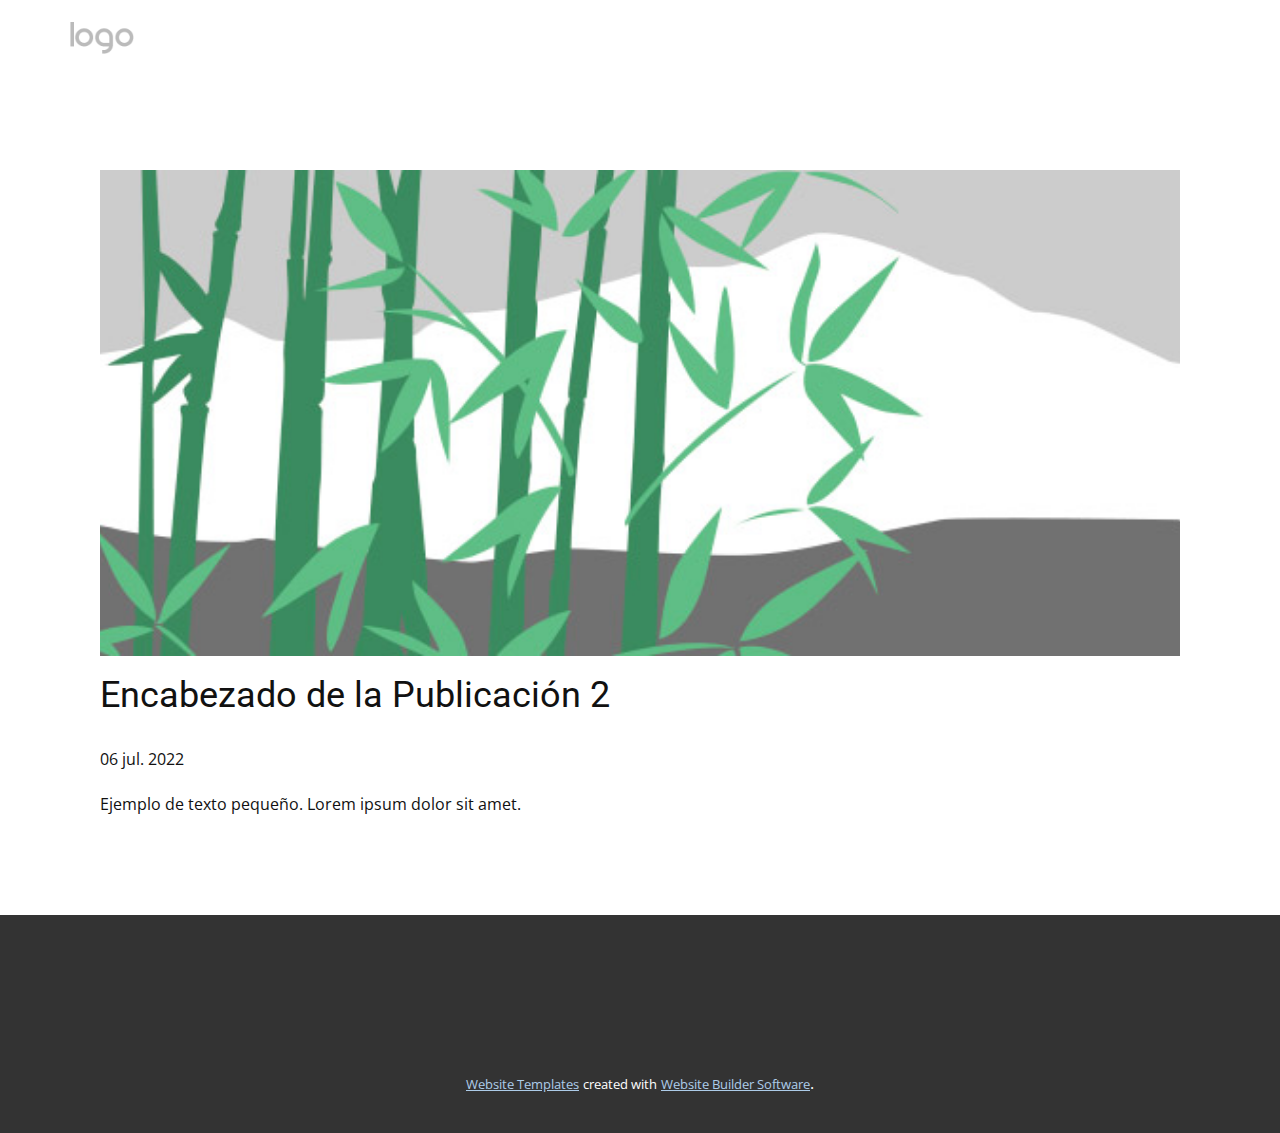
<file: blog/enviar-1.html>
<!doctype html>
<html style="font-size: 16px;" lang="es"><head>
    <meta name="viewport" content="width=device-width, initial-scale=1.0">
    <meta charset="utf-8">
    <meta name="keywords" content="Encabezado de la Publicación 1">
    <meta name="description" content="">
    <title>Encabezado de la Publicación 2</title>
    <link rel="stylesheet" href="../nicepage.css" media="screen">
<link rel="stylesheet" href="../Post-Template.css" media="screen">
    <script class="u-script" type="text/javascript" src="../jquery.js" defer=""></script>
    <script class="u-script" type="text/javascript" src="../nicepage.js" defer=""></script>
    <meta name="generator" content="Nicepage 4.14.1, nicepage.com">
    <link id="u-theme-google-font" rel="stylesheet" href="https://fonts.googleapis.com/css?family=Roboto:100,100i,300,300i,400,400i,500,500i,700,700i,900,900i|Open+Sans:300,300i,400,400i,500,500i,600,600i,700,700i,800,800i">
    
    
    <script type="application/ld+json">{
		"@context": "http://schema.org",
		"@type": "Organization",
		"name": "",
		"logo": "images/default-logo.png"
}</script>
    <meta name="theme-color" content="#478ac9">
  </head>
  <body class="u-body u-xl-mode" data-lang="es"><header class="u-clearfix u-header u-header" id="sec-5304"><div class="u-clearfix u-sheet u-sheet-1">
        <a href="https://nicepage.com" class="u-image u-logo u-image-1">
          <img src="../images/default-logo.png" class="u-logo-image u-logo-image-1">
        </a>
      </div></header>
    <section class="u-align-center u-clearfix u-section-1" id="sec-8105">
      <div class="u-clearfix u-sheet u-valign-middle-md u-valign-middle-sm u-valign-middle-xs u-sheet-1"><!--post_details--><!--post_details_options_json--><!--{"source":""}--><!--/post_details_options_json--><!--blog_post-->
        <div class="u-container-style u-expanded-width u-post-details u-post-details-1">
          <div class="u-container-layout u-valign-middle u-container-layout-1"><!--blog_post_image-->
            <img alt="" class="u-blog-control u-expanded-width u-image u-image-default u-image-1" src="[data-uri]"><!--/blog_post_image--><!--blog_post_header-->
            <h2 class="u-blog-control u-text u-text-1">Encabezado de la Publicación 2</h2><!--/blog_post_header--><!--blog_post_metadata-->
            <div class="u-blog-control u-metadata u-metadata-1"><!--blog_post_metadata_date-->
              <span class="u-meta-date u-meta-icon">06 jul. 2022</span><!--/blog_post_metadata_date--><!--blog_post_metadata_category-->
              <!--/blog_post_metadata_category--><!--blog_post_metadata_comments-->
              <!--/blog_post_metadata_comments-->
            </div><!--/blog_post_metadata--><!--blog_post_content-->
            <div class="u-align-justify u-blog-control u-post-content u-text u-text-2 fr-view">
  Ejemplo de texto pequeño. Lorem ipsum dolor sit amet.
  </div><!--/blog_post_content-->
          </div>
        </div><!--/blog_post--><!--/post_details-->
      </div>
    </section>
    
    
    <footer class="u-align-center u-clearfix u-footer u-grey-80 u-footer" id="sec-382e"><div class="u-align-left u-clearfix u-sheet u-sheet-1"></div></footer>
    <section class="u-backlink u-clearfix u-grey-80">
      <a class="u-link" href="https://nicepage.com/website-templates" target="_blank">
        <span>Website Templates</span>
      </a>
      <p class="u-text">
        <span>created with</span>
      </p>
      <a class="u-link" href="" target="_blank">
        <span>Website Builder Software</span>
      </a>. 
    </section>
  
</body></html>
</file>
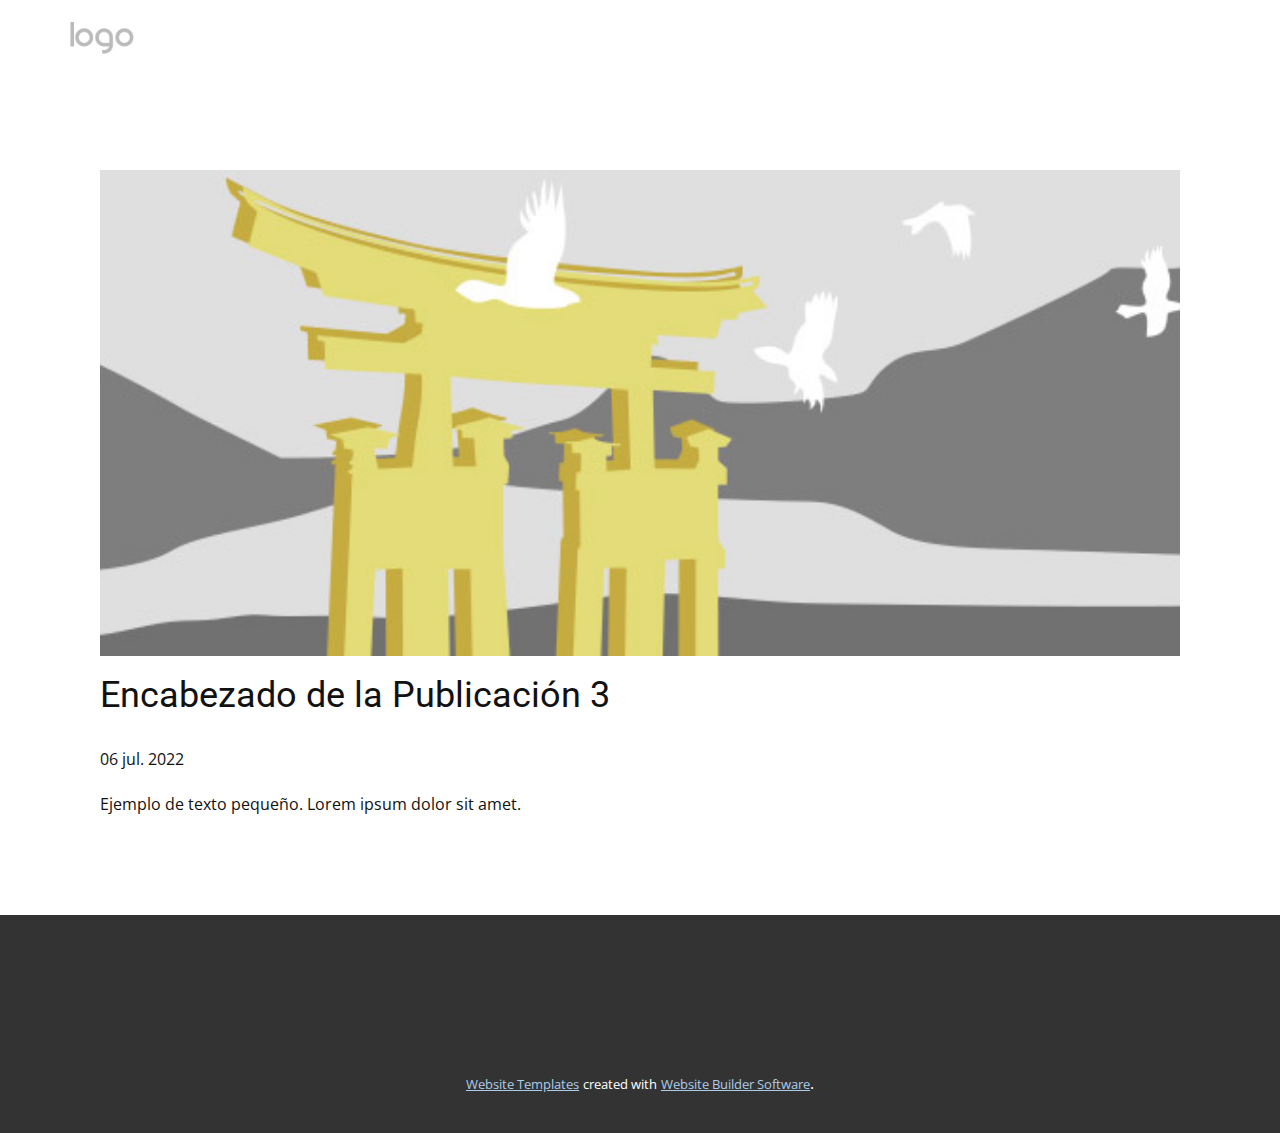
<file: blog/enviar-2.html>
<!doctype html>
<html style="font-size: 16px;" lang="es"><head>
    <meta name="viewport" content="width=device-width, initial-scale=1.0">
    <meta charset="utf-8">
    <meta name="keywords" content="Encabezado de la Publicación 1">
    <meta name="description" content="">
    <title>Encabezado de la Publicación 3</title>
    <link rel="stylesheet" href="../nicepage.css" media="screen">
<link rel="stylesheet" href="../Post-Template.css" media="screen">
    <script class="u-script" type="text/javascript" src="../jquery.js" defer=""></script>
    <script class="u-script" type="text/javascript" src="../nicepage.js" defer=""></script>
    <meta name="generator" content="Nicepage 4.14.1, nicepage.com">
    <link id="u-theme-google-font" rel="stylesheet" href="https://fonts.googleapis.com/css?family=Roboto:100,100i,300,300i,400,400i,500,500i,700,700i,900,900i|Open+Sans:300,300i,400,400i,500,500i,600,600i,700,700i,800,800i">
    
    
    <script type="application/ld+json">{
		"@context": "http://schema.org",
		"@type": "Organization",
		"name": "",
		"logo": "images/default-logo.png"
}</script>
    <meta name="theme-color" content="#478ac9">
  </head>
  <body class="u-body u-xl-mode" data-lang="es"><header class="u-clearfix u-header u-header" id="sec-5304"><div class="u-clearfix u-sheet u-sheet-1">
        <a href="https://nicepage.com" class="u-image u-logo u-image-1">
          <img src="../images/default-logo.png" class="u-logo-image u-logo-image-1">
        </a>
      </div></header>
    <section class="u-align-center u-clearfix u-section-1" id="sec-8105">
      <div class="u-clearfix u-sheet u-valign-middle-md u-valign-middle-sm u-valign-middle-xs u-sheet-1"><!--post_details--><!--post_details_options_json--><!--{"source":""}--><!--/post_details_options_json--><!--blog_post-->
        <div class="u-container-style u-expanded-width u-post-details u-post-details-1">
          <div class="u-container-layout u-valign-middle u-container-layout-1"><!--blog_post_image-->
            <img alt="" class="u-blog-control u-expanded-width u-image u-image-default u-image-1" src="[data-uri]"><!--/blog_post_image--><!--blog_post_header-->
            <h2 class="u-blog-control u-text u-text-1">Encabezado de la Publicación 3</h2><!--/blog_post_header--><!--blog_post_metadata-->
            <div class="u-blog-control u-metadata u-metadata-1"><!--blog_post_metadata_date-->
              <span class="u-meta-date u-meta-icon">06 jul. 2022</span><!--/blog_post_metadata_date--><!--blog_post_metadata_category-->
              <!--/blog_post_metadata_category--><!--blog_post_metadata_comments-->
              <!--/blog_post_metadata_comments-->
            </div><!--/blog_post_metadata--><!--blog_post_content-->
            <div class="u-align-justify u-blog-control u-post-content u-text u-text-2 fr-view">
  Ejemplo de texto pequeño. Lorem ipsum dolor sit amet.
  </div><!--/blog_post_content-->
          </div>
        </div><!--/blog_post--><!--/post_details-->
      </div>
    </section>
    
    
    <footer class="u-align-center u-clearfix u-footer u-grey-80 u-footer" id="sec-382e"><div class="u-align-left u-clearfix u-sheet u-sheet-1"></div></footer>
    <section class="u-backlink u-clearfix u-grey-80">
      <a class="u-link" href="https://nicepage.com/website-templates" target="_blank">
        <span>Website Templates</span>
      </a>
      <p class="u-text">
        <span>created with</span>
      </p>
      <a class="u-link" href="" target="_blank">
        <span>Website Builder Software</span>
      </a>. 
    </section>
  
</body></html>
</file>
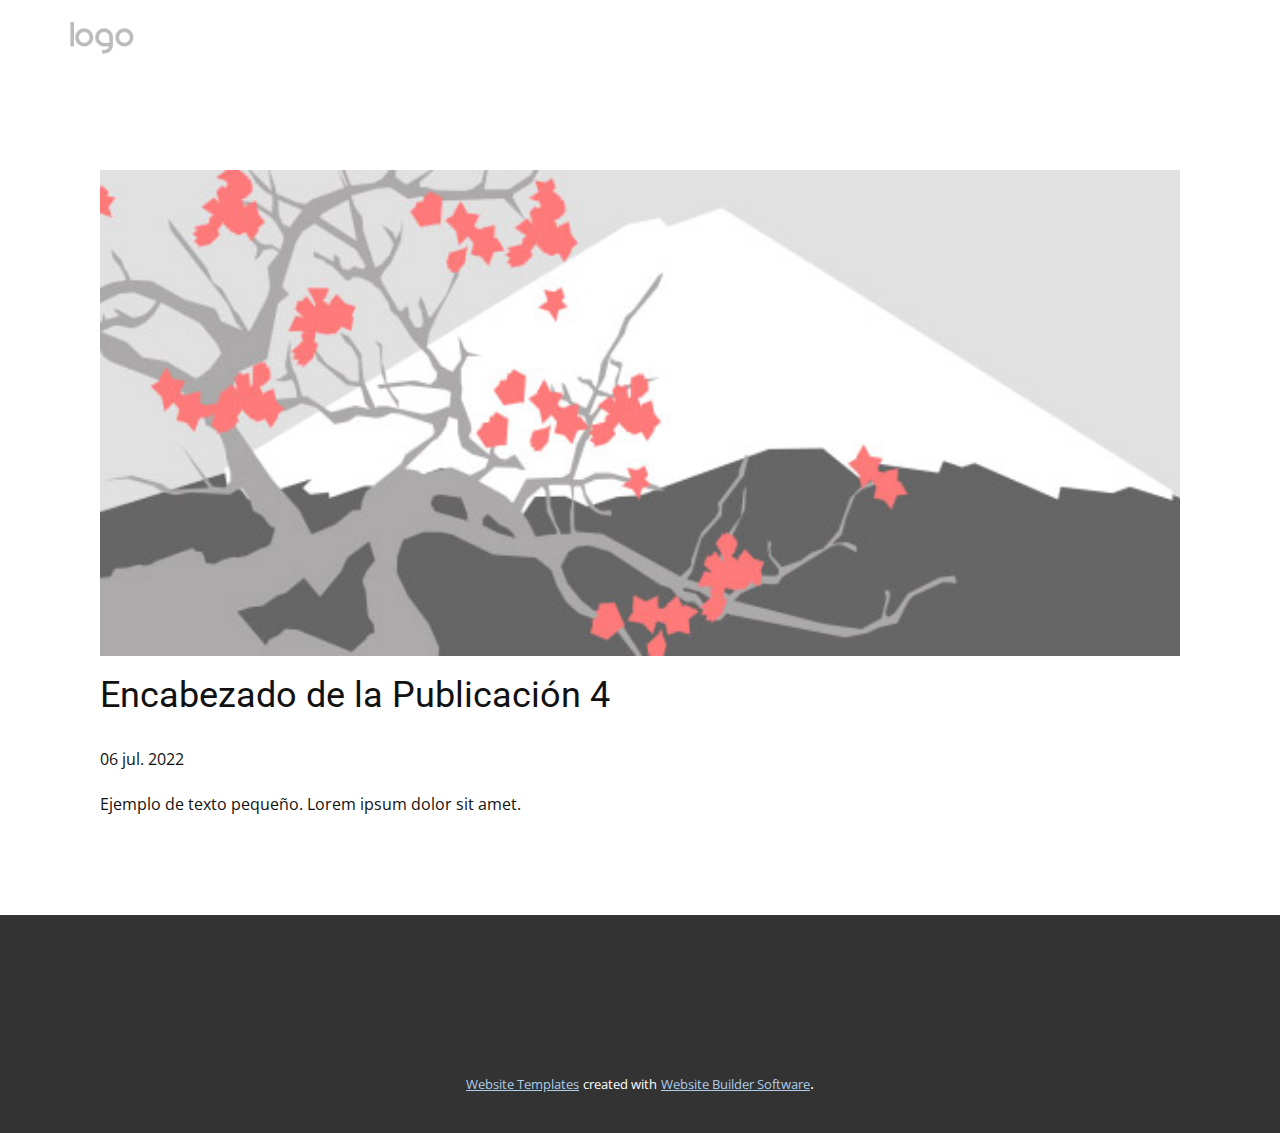
<file: blog/enviar-3.html>
<!doctype html>
<html style="font-size: 16px;" lang="es"><head>
    <meta name="viewport" content="width=device-width, initial-scale=1.0">
    <meta charset="utf-8">
    <meta name="keywords" content="Encabezado de la Publicación 1">
    <meta name="description" content="">
    <title>Encabezado de la Publicación 4</title>
    <link rel="stylesheet" href="../nicepage.css" media="screen">
<link rel="stylesheet" href="../Post-Template.css" media="screen">
    <script class="u-script" type="text/javascript" src="../jquery.js" defer=""></script>
    <script class="u-script" type="text/javascript" src="../nicepage.js" defer=""></script>
    <meta name="generator" content="Nicepage 4.14.1, nicepage.com">
    <link id="u-theme-google-font" rel="stylesheet" href="https://fonts.googleapis.com/css?family=Roboto:100,100i,300,300i,400,400i,500,500i,700,700i,900,900i|Open+Sans:300,300i,400,400i,500,500i,600,600i,700,700i,800,800i">
    
    
    <script type="application/ld+json">{
		"@context": "http://schema.org",
		"@type": "Organization",
		"name": "",
		"logo": "images/default-logo.png"
}</script>
    <meta name="theme-color" content="#478ac9">
  </head>
  <body class="u-body u-xl-mode" data-lang="es"><header class="u-clearfix u-header u-header" id="sec-5304"><div class="u-clearfix u-sheet u-sheet-1">
        <a href="https://nicepage.com" class="u-image u-logo u-image-1">
          <img src="../images/default-logo.png" class="u-logo-image u-logo-image-1">
        </a>
      </div></header>
    <section class="u-align-center u-clearfix u-section-1" id="sec-8105">
      <div class="u-clearfix u-sheet u-valign-middle-md u-valign-middle-sm u-valign-middle-xs u-sheet-1"><!--post_details--><!--post_details_options_json--><!--{"source":""}--><!--/post_details_options_json--><!--blog_post-->
        <div class="u-container-style u-expanded-width u-post-details u-post-details-1">
          <div class="u-container-layout u-valign-middle u-container-layout-1"><!--blog_post_image-->
            <img alt="" class="u-blog-control u-expanded-width u-image u-image-default u-image-1" src="[data-uri]"><!--/blog_post_image--><!--blog_post_header-->
            <h2 class="u-blog-control u-text u-text-1">Encabezado de la Publicación 4</h2><!--/blog_post_header--><!--blog_post_metadata-->
            <div class="u-blog-control u-metadata u-metadata-1"><!--blog_post_metadata_date-->
              <span class="u-meta-date u-meta-icon">06 jul. 2022</span><!--/blog_post_metadata_date--><!--blog_post_metadata_category-->
              <!--/blog_post_metadata_category--><!--blog_post_metadata_comments-->
              <!--/blog_post_metadata_comments-->
            </div><!--/blog_post_metadata--><!--blog_post_content-->
            <div class="u-align-justify u-blog-control u-post-content u-text u-text-2 fr-view">
  Ejemplo de texto pequeño. Lorem ipsum dolor sit amet.
  </div><!--/blog_post_content-->
          </div>
        </div><!--/blog_post--><!--/post_details-->
      </div>
    </section>
    
    
    <footer class="u-align-center u-clearfix u-footer u-grey-80 u-footer" id="sec-382e"><div class="u-align-left u-clearfix u-sheet u-sheet-1"></div></footer>
    <section class="u-backlink u-clearfix u-grey-80">
      <a class="u-link" href="https://nicepage.com/website-templates" target="_blank">
        <span>Website Templates</span>
      </a>
      <p class="u-text">
        <span>created with</span>
      </p>
      <a class="u-link" href="" target="_blank">
        <span>Website Builder Software</span>
      </a>. 
    </section>
  
</body></html>
</file>
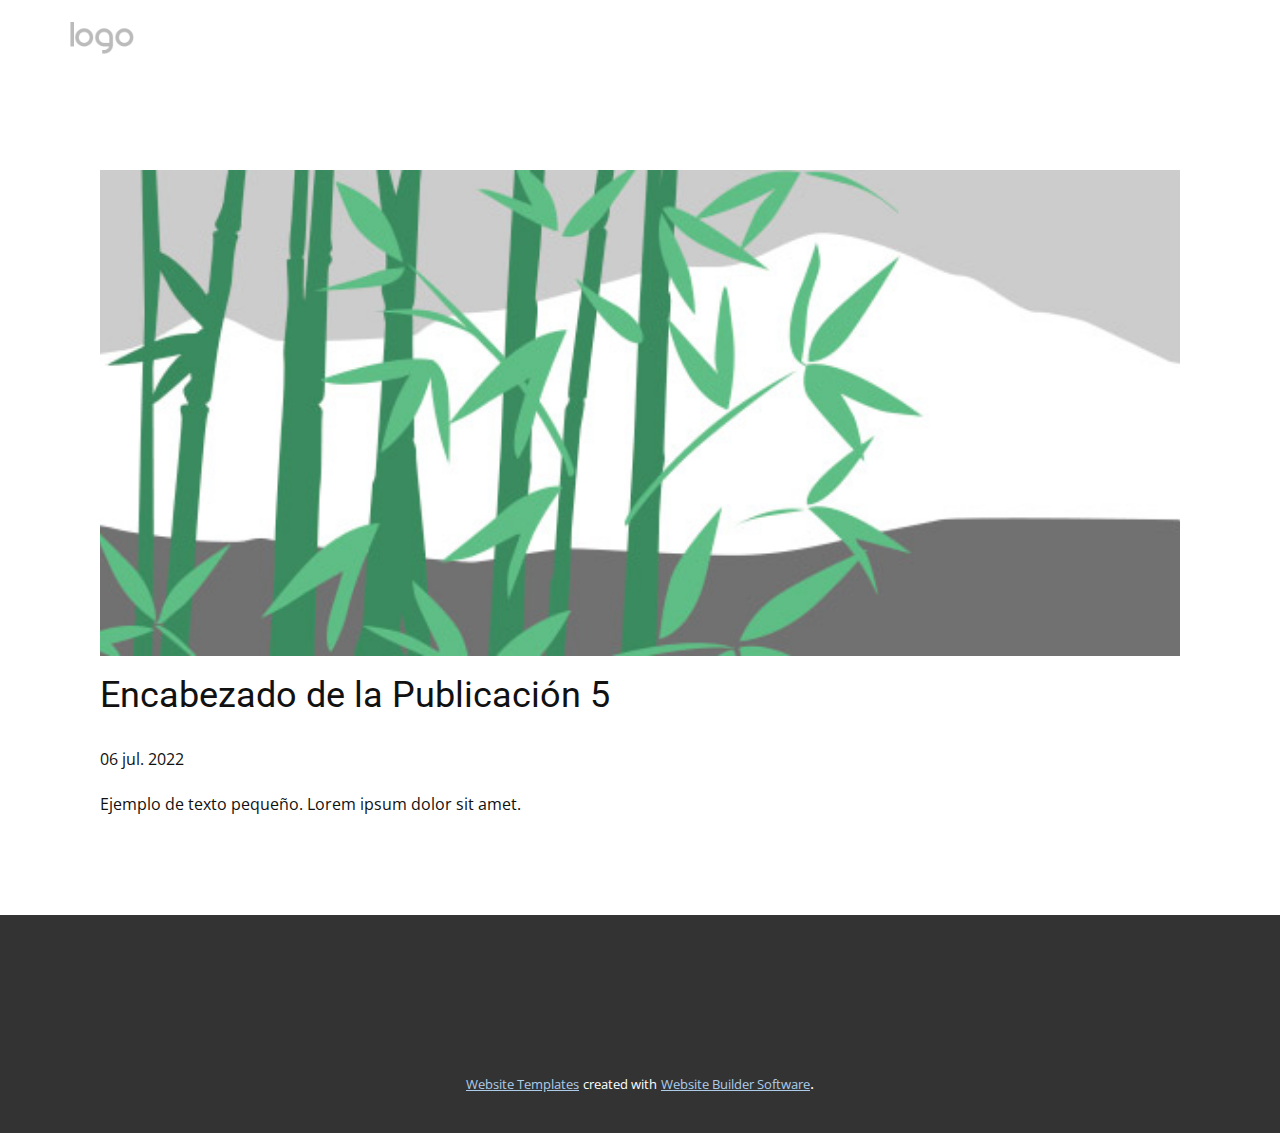
<file: blog/enviar-4.html>
<!doctype html>
<html style="font-size: 16px;" lang="es"><head>
    <meta name="viewport" content="width=device-width, initial-scale=1.0">
    <meta charset="utf-8">
    <meta name="keywords" content="Encabezado de la Publicación 1">
    <meta name="description" content="">
    <title>Encabezado de la Publicación 5</title>
    <link rel="stylesheet" href="../nicepage.css" media="screen">
<link rel="stylesheet" href="../Post-Template.css" media="screen">
    <script class="u-script" type="text/javascript" src="../jquery.js" defer=""></script>
    <script class="u-script" type="text/javascript" src="../nicepage.js" defer=""></script>
    <meta name="generator" content="Nicepage 4.14.1, nicepage.com">
    <link id="u-theme-google-font" rel="stylesheet" href="https://fonts.googleapis.com/css?family=Roboto:100,100i,300,300i,400,400i,500,500i,700,700i,900,900i|Open+Sans:300,300i,400,400i,500,500i,600,600i,700,700i,800,800i">
    
    
    <script type="application/ld+json">{
		"@context": "http://schema.org",
		"@type": "Organization",
		"name": "",
		"logo": "images/default-logo.png"
}</script>
    <meta name="theme-color" content="#478ac9">
  </head>
  <body class="u-body u-xl-mode" data-lang="es"><header class="u-clearfix u-header u-header" id="sec-5304"><div class="u-clearfix u-sheet u-sheet-1">
        <a href="https://nicepage.com" class="u-image u-logo u-image-1">
          <img src="../images/default-logo.png" class="u-logo-image u-logo-image-1">
        </a>
      </div></header>
    <section class="u-align-center u-clearfix u-section-1" id="sec-8105">
      <div class="u-clearfix u-sheet u-valign-middle-md u-valign-middle-sm u-valign-middle-xs u-sheet-1"><!--post_details--><!--post_details_options_json--><!--{"source":""}--><!--/post_details_options_json--><!--blog_post-->
        <div class="u-container-style u-expanded-width u-post-details u-post-details-1">
          <div class="u-container-layout u-valign-middle u-container-layout-1"><!--blog_post_image-->
            <img alt="" class="u-blog-control u-expanded-width u-image u-image-default u-image-1" src="[data-uri]"><!--/blog_post_image--><!--blog_post_header-->
            <h2 class="u-blog-control u-text u-text-1">Encabezado de la Publicación 5</h2><!--/blog_post_header--><!--blog_post_metadata-->
            <div class="u-blog-control u-metadata u-metadata-1"><!--blog_post_metadata_date-->
              <span class="u-meta-date u-meta-icon">06 jul. 2022</span><!--/blog_post_metadata_date--><!--blog_post_metadata_category-->
              <!--/blog_post_metadata_category--><!--blog_post_metadata_comments-->
              <!--/blog_post_metadata_comments-->
            </div><!--/blog_post_metadata--><!--blog_post_content-->
            <div class="u-align-justify u-blog-control u-post-content u-text u-text-2 fr-view">
  Ejemplo de texto pequeño. Lorem ipsum dolor sit amet.
  </div><!--/blog_post_content-->
          </div>
        </div><!--/blog_post--><!--/post_details-->
      </div>
    </section>
    
    
    <footer class="u-align-center u-clearfix u-footer u-grey-80 u-footer" id="sec-382e"><div class="u-align-left u-clearfix u-sheet u-sheet-1"></div></footer>
    <section class="u-backlink u-clearfix u-grey-80">
      <a class="u-link" href="https://nicepage.com/website-templates" target="_blank">
        <span>Website Templates</span>
      </a>
      <p class="u-text">
        <span>created with</span>
      </p>
      <a class="u-link" href="" target="_blank">
        <span>Website Builder Software</span>
      </a>. 
    </section>
  
</body></html>
</file>
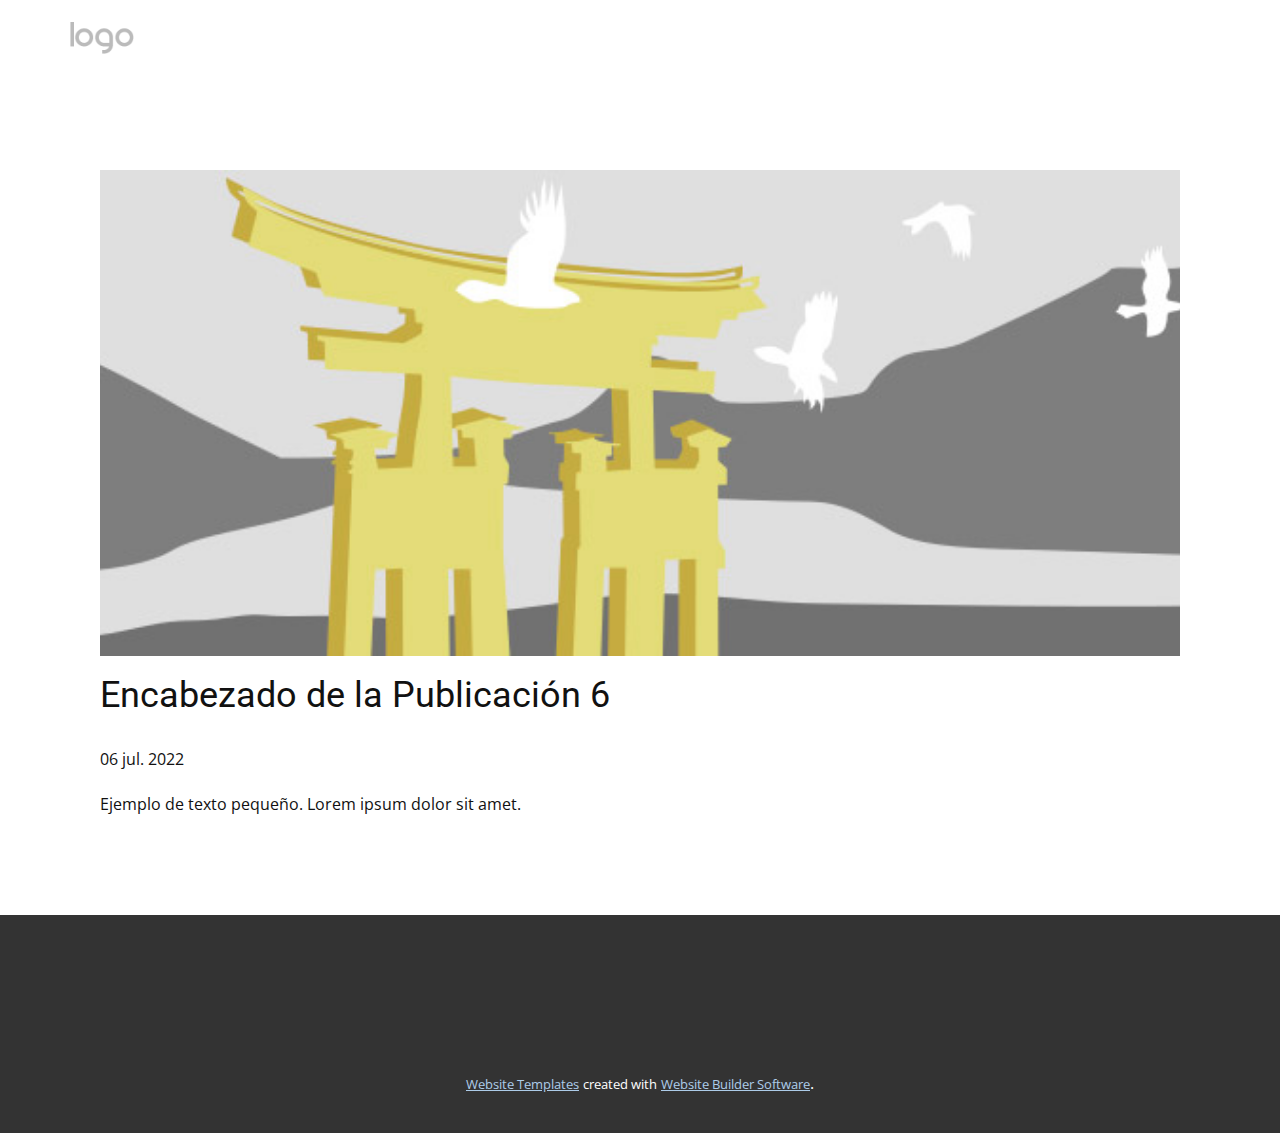
<file: blog/enviar-5.html>
<!doctype html>
<html style="font-size: 16px;" lang="es"><head>
    <meta name="viewport" content="width=device-width, initial-scale=1.0">
    <meta charset="utf-8">
    <meta name="keywords" content="Encabezado de la Publicación 1">
    <meta name="description" content="">
    <title>Encabezado de la Publicación 6</title>
    <link rel="stylesheet" href="../nicepage.css" media="screen">
<link rel="stylesheet" href="../Post-Template.css" media="screen">
    <script class="u-script" type="text/javascript" src="../jquery.js" defer=""></script>
    <script class="u-script" type="text/javascript" src="../nicepage.js" defer=""></script>
    <meta name="generator" content="Nicepage 4.14.1, nicepage.com">
    <link id="u-theme-google-font" rel="stylesheet" href="https://fonts.googleapis.com/css?family=Roboto:100,100i,300,300i,400,400i,500,500i,700,700i,900,900i|Open+Sans:300,300i,400,400i,500,500i,600,600i,700,700i,800,800i">
    
    
    <script type="application/ld+json">{
		"@context": "http://schema.org",
		"@type": "Organization",
		"name": "",
		"logo": "images/default-logo.png"
}</script>
    <meta name="theme-color" content="#478ac9">
  </head>
  <body class="u-body u-xl-mode" data-lang="es"><header class="u-clearfix u-header u-header" id="sec-5304"><div class="u-clearfix u-sheet u-sheet-1">
        <a href="https://nicepage.com" class="u-image u-logo u-image-1">
          <img src="../images/default-logo.png" class="u-logo-image u-logo-image-1">
        </a>
      </div></header>
    <section class="u-align-center u-clearfix u-section-1" id="sec-8105">
      <div class="u-clearfix u-sheet u-valign-middle-md u-valign-middle-sm u-valign-middle-xs u-sheet-1"><!--post_details--><!--post_details_options_json--><!--{"source":""}--><!--/post_details_options_json--><!--blog_post-->
        <div class="u-container-style u-expanded-width u-post-details u-post-details-1">
          <div class="u-container-layout u-valign-middle u-container-layout-1"><!--blog_post_image-->
            <img alt="" class="u-blog-control u-expanded-width u-image u-image-default u-image-1" src="[data-uri]"><!--/blog_post_image--><!--blog_post_header-->
            <h2 class="u-blog-control u-text u-text-1">Encabezado de la Publicación 6</h2><!--/blog_post_header--><!--blog_post_metadata-->
            <div class="u-blog-control u-metadata u-metadata-1"><!--blog_post_metadata_date-->
              <span class="u-meta-date u-meta-icon">06 jul. 2022</span><!--/blog_post_metadata_date--><!--blog_post_metadata_category-->
              <!--/blog_post_metadata_category--><!--blog_post_metadata_comments-->
              <!--/blog_post_metadata_comments-->
            </div><!--/blog_post_metadata--><!--blog_post_content-->
            <div class="u-align-justify u-blog-control u-post-content u-text u-text-2 fr-view">
  Ejemplo de texto pequeño. Lorem ipsum dolor sit amet.
  </div><!--/blog_post_content-->
          </div>
        </div><!--/blog_post--><!--/post_details-->
      </div>
    </section>
    
    
    <footer class="u-align-center u-clearfix u-footer u-grey-80 u-footer" id="sec-382e"><div class="u-align-left u-clearfix u-sheet u-sheet-1"></div></footer>
    <section class="u-backlink u-clearfix u-grey-80">
      <a class="u-link" href="https://nicepage.com/website-templates" target="_blank">
        <span>Website Templates</span>
      </a>
      <p class="u-text">
        <span>created with</span>
      </p>
      <a class="u-link" href="" target="_blank">
        <span>Website Builder Software</span>
      </a>. 
    </section>
  
</body></html>
</file>
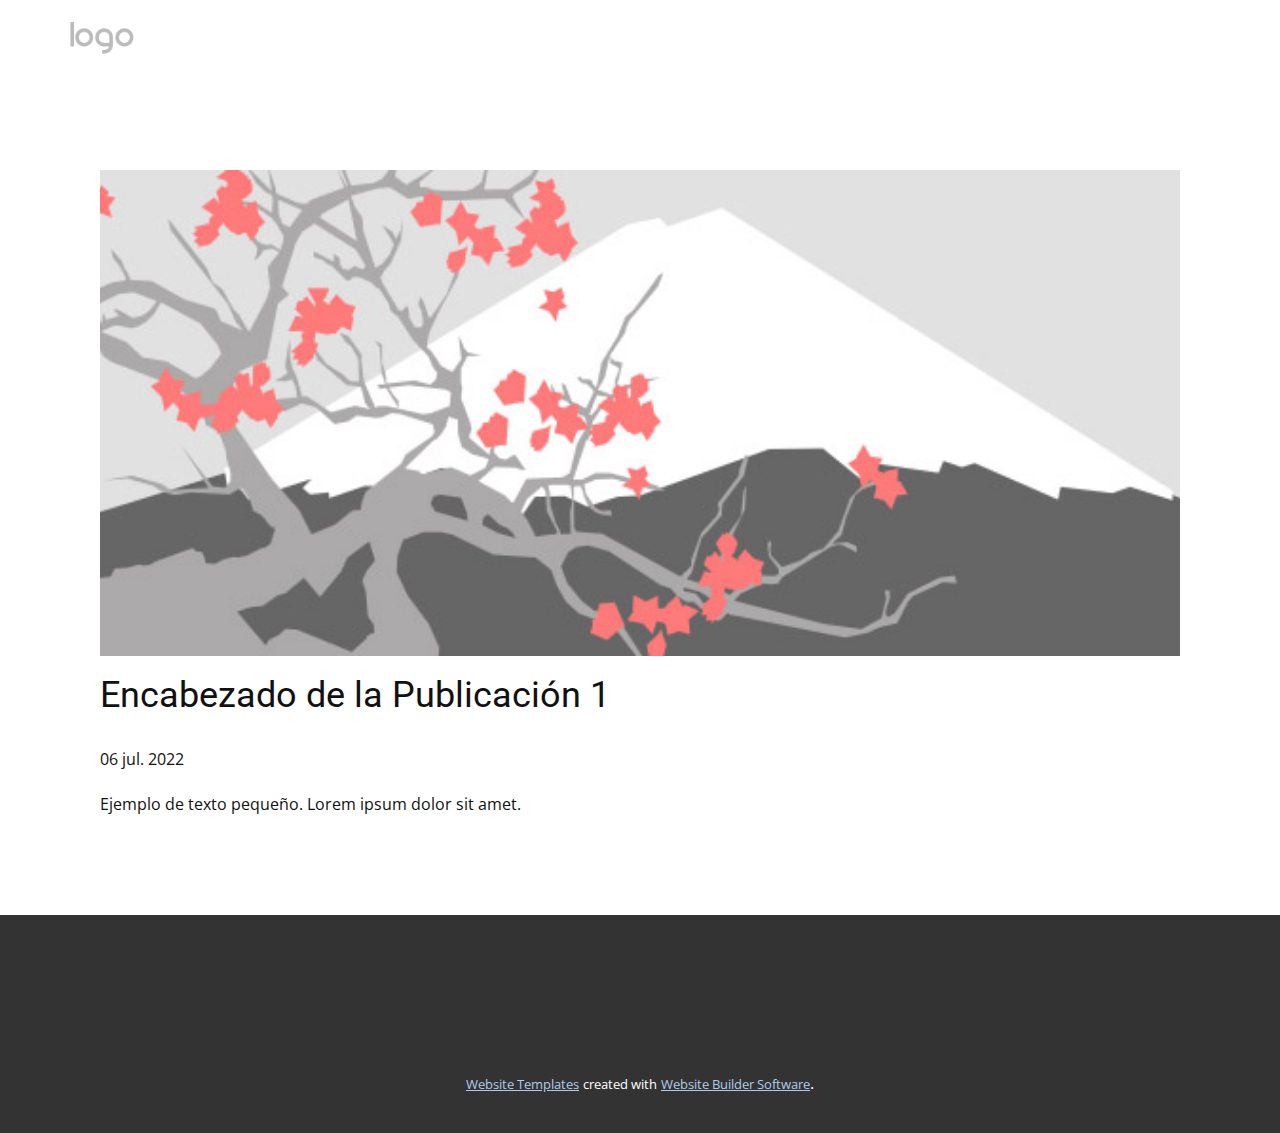
<file: blog/enviar.html>
<!doctype html>
<html style="font-size: 16px;" lang="es"><head>
    <meta name="viewport" content="width=device-width, initial-scale=1.0">
    <meta charset="utf-8">
    <meta name="keywords" content="Encabezado de la Publicación 1">
    <meta name="description" content="">
    <title>Encabezado de la Publicación 1</title>
    <link rel="stylesheet" href="../nicepage.css" media="screen">
<link rel="stylesheet" href="../Post-Template.css" media="screen">
    <script class="u-script" type="text/javascript" src="../jquery.js" defer=""></script>
    <script class="u-script" type="text/javascript" src="../nicepage.js" defer=""></script>
    <meta name="generator" content="Nicepage 4.14.1, nicepage.com">
    <link id="u-theme-google-font" rel="stylesheet" href="https://fonts.googleapis.com/css?family=Roboto:100,100i,300,300i,400,400i,500,500i,700,700i,900,900i|Open+Sans:300,300i,400,400i,500,500i,600,600i,700,700i,800,800i">
    
    
    <script type="application/ld+json">{
		"@context": "http://schema.org",
		"@type": "Organization",
		"name": "",
		"logo": "images/default-logo.png"
}</script>
    <meta name="theme-color" content="#478ac9">
  </head>
  <body class="u-body u-xl-mode" data-lang="es"><header class="u-clearfix u-header u-header" id="sec-5304"><div class="u-clearfix u-sheet u-sheet-1">
        <a href="https://nicepage.com" class="u-image u-logo u-image-1">
          <img src="../images/default-logo.png" class="u-logo-image u-logo-image-1">
        </a>
      </div></header>
    <section class="u-align-center u-clearfix u-section-1" id="sec-8105">
      <div class="u-clearfix u-sheet u-valign-middle-md u-valign-middle-sm u-valign-middle-xs u-sheet-1"><!--post_details--><!--post_details_options_json--><!--{"source":""}--><!--/post_details_options_json--><!--blog_post-->
        <div class="u-container-style u-expanded-width u-post-details u-post-details-1">
          <div class="u-container-layout u-valign-middle u-container-layout-1"><!--blog_post_image-->
            <img alt="" class="u-blog-control u-expanded-width u-image u-image-default u-image-1" src="[data-uri]"><!--/blog_post_image--><!--blog_post_header-->
            <h2 class="u-blog-control u-text u-text-1">Encabezado de la Publicación 1</h2><!--/blog_post_header--><!--blog_post_metadata-->
            <div class="u-blog-control u-metadata u-metadata-1"><!--blog_post_metadata_date-->
              <span class="u-meta-date u-meta-icon">06 jul. 2022</span><!--/blog_post_metadata_date--><!--blog_post_metadata_category-->
              <!--/blog_post_metadata_category--><!--blog_post_metadata_comments-->
              <!--/blog_post_metadata_comments-->
            </div><!--/blog_post_metadata--><!--blog_post_content-->
            <div class="u-align-justify u-blog-control u-post-content u-text u-text-2 fr-view">
  Ejemplo de texto pequeño. Lorem ipsum dolor sit amet.
  </div><!--/blog_post_content-->
          </div>
        </div><!--/blog_post--><!--/post_details-->
      </div>
    </section>
    
    
    <footer class="u-align-center u-clearfix u-footer u-grey-80 u-footer" id="sec-382e"><div class="u-align-left u-clearfix u-sheet u-sheet-1"></div></footer>
    <section class="u-backlink u-clearfix u-grey-80">
      <a class="u-link" href="https://nicepage.com/website-templates" target="_blank">
        <span>Website Templates</span>
      </a>
      <p class="u-text">
        <span>created with</span>
      </p>
      <a class="u-link" href="" target="_blank">
        <span>Website Builder Software</span>
      </a>. 
    </section>
  
</body></html>
</file>
